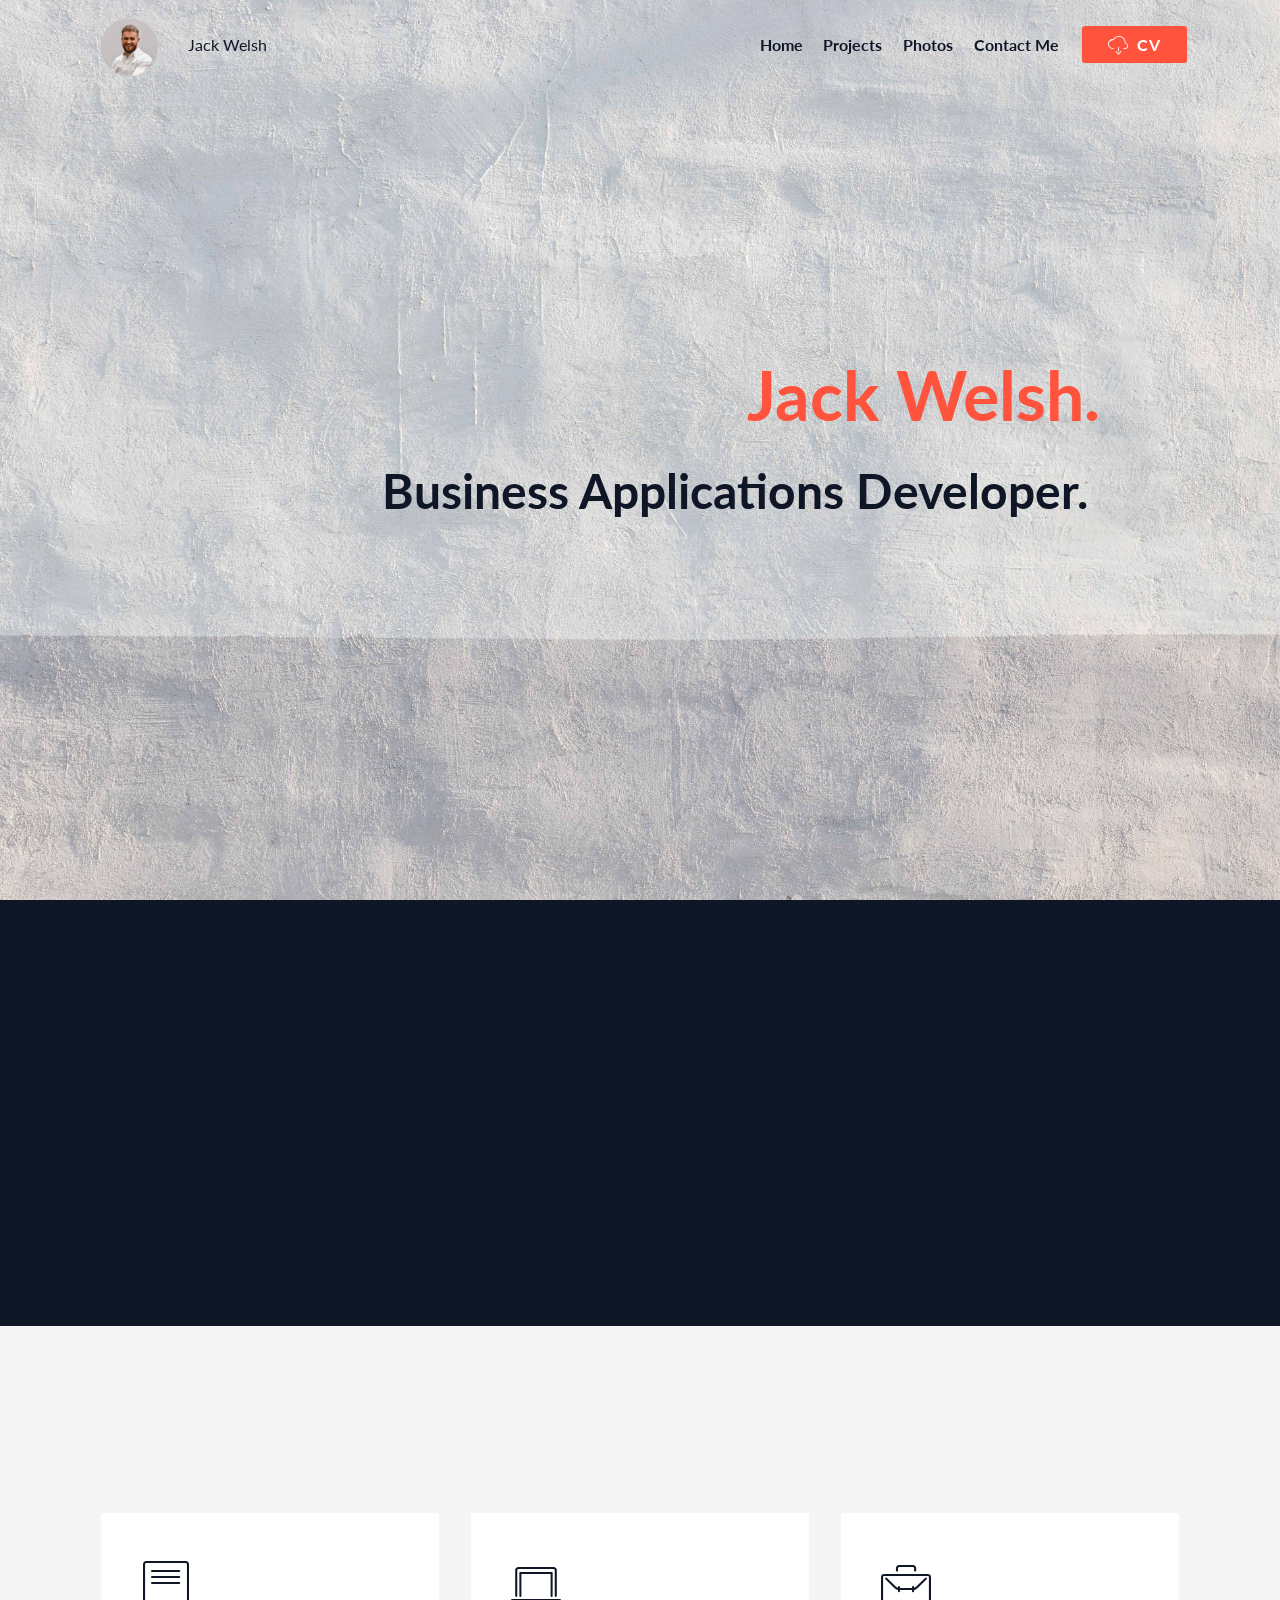
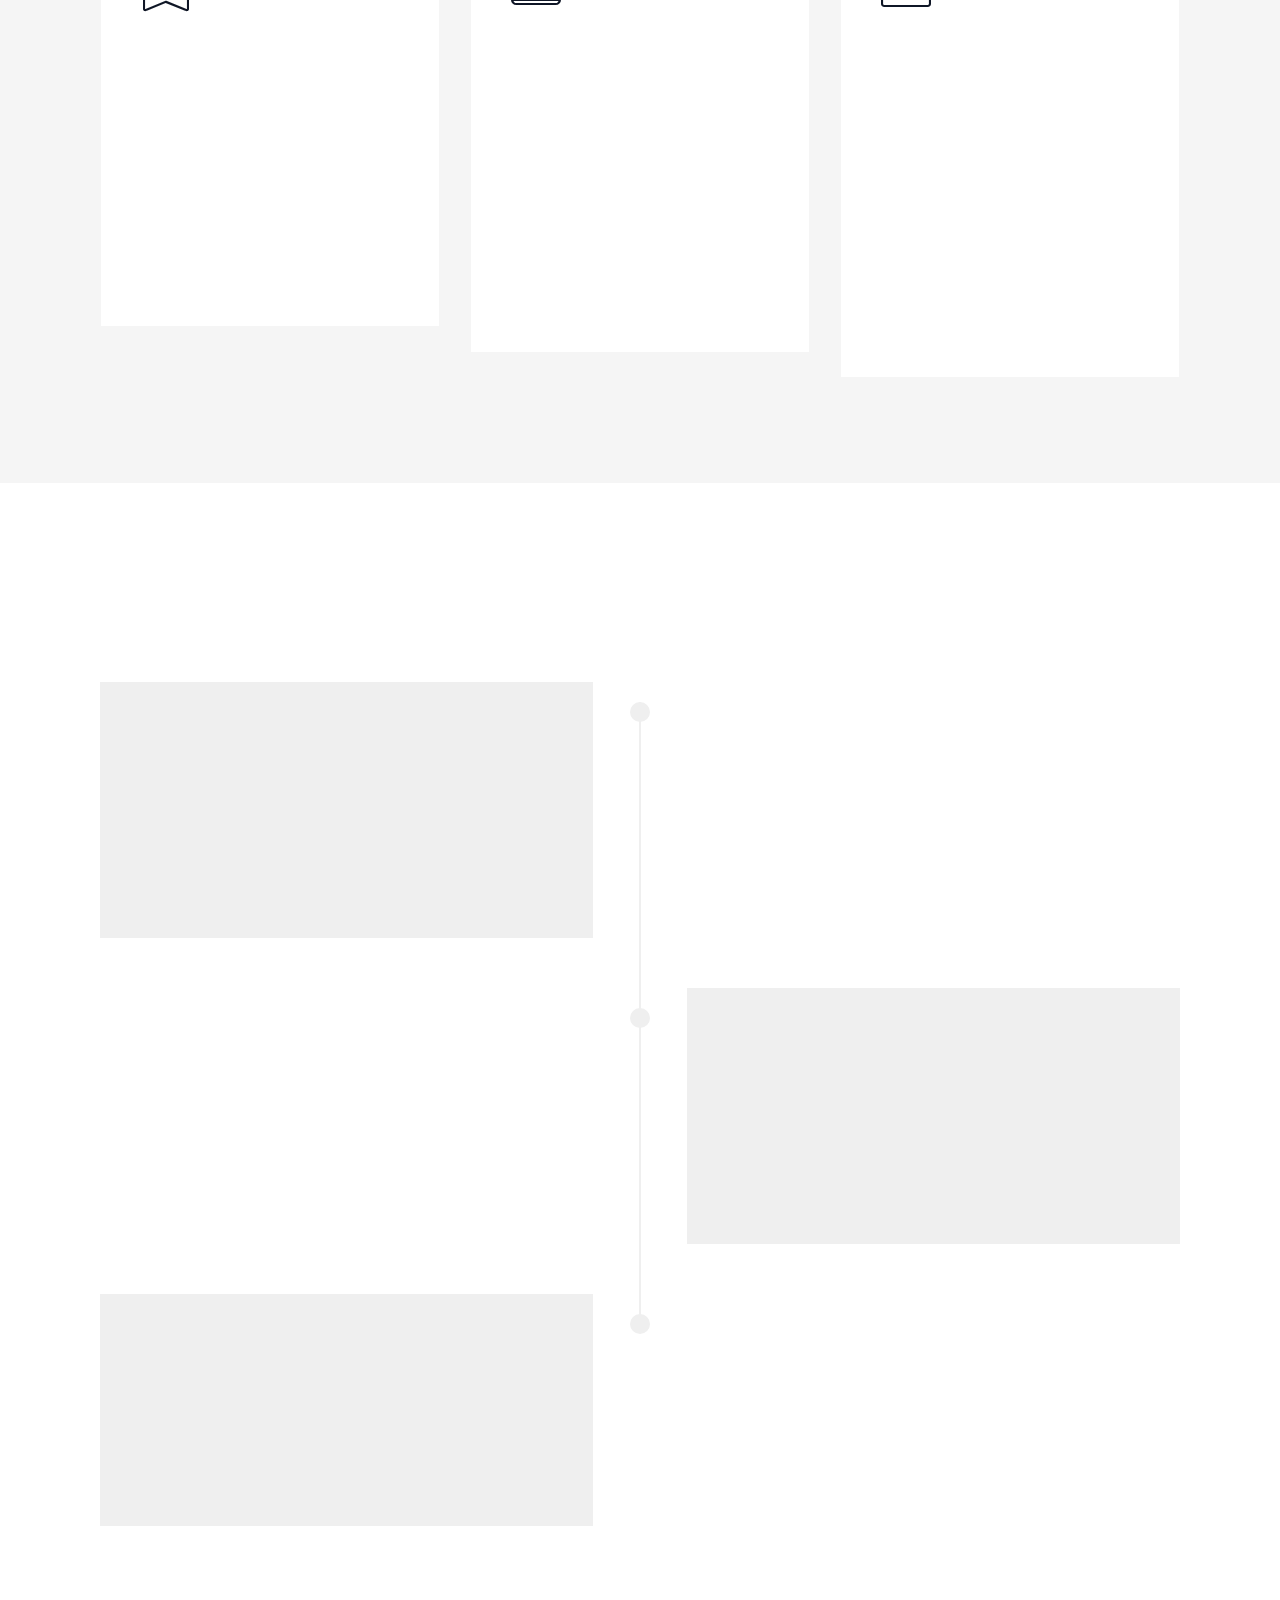
<file: index.html>
<!DOCTYPE html>
<html  >
<head>
  <!-- Site made with Mobirise Website Builder v4.10.10, https://mobirise.com -->
  <meta charset="UTF-8">
  <meta http-equiv="X-UA-Compatible" content="IE=edge">
  <meta name="generator" content="Mobirise v4.10.10, mobirise.com">
  <meta name="viewport" content="width=device-width, initial-scale=1, minimum-scale=1">
  <link rel="shortcut icon" href="assets/images/untitled-1-122x94.png" type="image/x-icon">
  <meta name="description" content="Business Applications Developer based in the south west of the U.K. Take a look around my website for information on my nature of work and projects i've been involved in!">
  
  <title>Home</title>
  <link rel="preload" as="style" href="assets/web/assets/mobirise-icons/mobirise-icons.css">
<link rel="stylesheet" href="assets/web/assets/mobirise-icons/mobirise-icons.css">
  <link rel="preload" as="style" href="assets/bootstrap/css/bootstrap.min.css">
<link rel="stylesheet" href="assets/bootstrap/css/bootstrap.min.css">
  <link rel="preload" as="style" href="assets/bootstrap/css/bootstrap-grid.min.css">
<link rel="stylesheet" href="assets/bootstrap/css/bootstrap-grid.min.css">
  <link rel="preload" as="style" href="assets/bootstrap/css/bootstrap-reboot.min.css">
<link rel="stylesheet" href="assets/bootstrap/css/bootstrap-reboot.min.css">
  <link rel="stylesheet" href="assets/dropdown/css/style.css">
  <link rel="stylesheet" href="assets/socicon/css/styles.css">
  <link rel="stylesheet" href="assets/animatecss/animate.min.css">
  <link rel="stylesheet" href="assets/tether/tether.min.css">
  <link rel="stylesheet" href="assets/style.css">
  <link rel="stylesheet" href="assets/slick.css">
  <link rel="stylesheet" href="assets/theme/css/style.css">
  <link rel="preload" as="style" href="assets/mobirise/css/mbr-additional.css"><link rel="stylesheet" href="assets/mobirise/css/mbr-additional.css" type="text/css">
  
  
  
</head>
<body>

<!-- Google Analytics -->
<!-- Global site tag (gtag.js) - Google Analytics -->
<script async src="https://www.googletagmanager.com/gtag/js?id=UA-148017082-1"></script>
<script>
  window.dataLayer = window.dataLayer || [];
  function gtag(){dataLayer.push(arguments);}
  gtag('js', new Date());

  gtag('config', 'UA-148017082-1');
</script>
<!-- /Google Analytics -->


  <section class="menu cid-rjzdO0ZBTj" once="menu" id="menu2-j">

    

    <nav class="navbar navbar-expand beta-menu navbar-dropdown align-items-center navbar-fixed-top navbar-toggleable-sm bg-color transparent">
        <button class="navbar-toggler navbar-toggler-right" type="button" data-toggle="collapse" data-target="#navbarSupportedContent" aria-controls="navbarSupportedContent" aria-expanded="false" aria-label="Toggle navigation">
            <div class="hamburger">
                <span></span>
                <span></span>
                <span></span>
                <span></span>
            </div>
        </button>
        <div class="menu-logo">
            <div class="navbar-brand">
                <span class="navbar-logo">
                    <a href="index.html">
                        <img src="assets/images/untitled-1-122x94.png" alt="Mobirise" title="" style="height: 4.6rem;">
                    </a>
                </span>
                <span class="navbar-caption-wrap"><a class="navbar-caption text-primary display-4" href="index.html"><span style="font-weight: normal;">
                        Jack Welsh</span></a></span>
            </div>
        </div>
        <div class="collapse navbar-collapse" id="navbarSupportedContent">
            <ul class="navbar-nav nav-dropdown" data-app-modern-menu="true"><li class="nav-item">
                    <a class="nav-link link text-primary display-4" href="index.html#header1-0"><strong>
                        Home</strong></a>
                </li><li class="nav-item"><a class="nav-link link text-primary display-4" href="home.html#timeline1-18"><strong>
                        Projects</strong></a></li><li class="nav-item"><a class="nav-link link text-primary display-4" href="home.html#instagram-feed-block-12"><strong>Photos</strong><strong></strong></a></li>
                <li class="nav-item">
                    <a class="nav-link link text-primary display-4" href="contact.html#form1-x"><strong>
                        Contact Me</strong></a>
                </li></ul>
            <div class="navbar-buttons mbr-section-btn"><a class="btn btn-sm btn-secondary display-4" href="assets/files/Jack Welsh - CV.pdf"><span class="mbri-download mbr-iconfont mbr-iconfont-btn" style="font-size: 20px; color: rgb(245, 245, 245);"></span><strong>
                    CV</strong></a></div>
        </div>
    </nav>
</section>

<section class="engine"><a href="https://mobirise.info/r">free bootstrap template</a></section><section class="header1 cid-rjyOM8494d mbr-fullscreen mbr-parallax-background" id="header1-0">

    

    <div class="mbr-overlay" style="opacity: 0; background-color: rgb(35, 35, 35);">
    </div>

    <div class="container">
        <div class="row justify-content-md-center">
            <div class="mbr-white col-md-10">
                <h1 class="mbr-section-title align-center mbr-bold pb-3 mbr-fonts-style display-1">Jack Welsh.</h1>
                <h3 class="mbr-section-subtitle align-center mbr-light pb-3 mbr-fonts-style display-2"><strong>Business Applications Developer.&nbsp;</strong></h3>
                
                
            </div>
        </div>
    </div>

</section>

<section class="mbr-section info1 cid-rC8PLfFVVk" id="info1-17">

    

    
    <div class="container">
        <div class="row justify-content-center content-row">
            <div class="media-container-column title col-12 col-lg-7 col-md-6">
                <h3 class="mbr-section-subtitle align-left mbr-light pb-3 mbr-fonts-style display-5"><strong>Hi</strong>, I'm Jack and I'm a Business Applications Developer.<br><br>I work closely with businesses across the UK to develop custom SaaS software (<strong>Zoho</strong>). This varies from tailoring CRM's to monitor and track progress of potential/existing customers, to customising marketing software (<strong>Zoho MarketingHub</strong>) to help generate leads and retain existing customers.</h3>
                <h2 class="align-left mbr-bold mbr-fonts-style display-5"><span style="font-weight: normal;">I do all of this at</span> <a href="http://a2zcloud.com" target="_blank" style="font-weight: bold;" class="text-secondary">A2Z Cloud</a><span style="font-weight: normal;">!</span></h2>
            </div>
            <div class="media-container-column col-12 col-lg-3 col-md-4">
                <div class="mbr-section-btn align-right py-4"><a class="btn btn-secondary display-4" href="assets/files/Jack Welsh - CV.pdf" target="_blank">Take my CV!</a></div>
            </div>
        </div>
    </div>
</section>

<section class="header1 cid-rCapFdG2cz" id="header16-x">

    

    

    <div class="container">
        <div class="row justify-content-md-center">
            <div class="col-md-10 align-center">
                <h1 class="mbr-section-title mbr-bold pb-3 mbr-fonts-style display-2"><em>About Me.</em></h1>
                
                
                
            </div>
        </div>
    </div>

</section>

<section class="features6 cid-rC8PwVPd2A" id="features6-16">
    
    

    
    <div class="container">
        <div class="media-container-row">

            <div class="card p-3 col-12 col-md-6 col-lg-4">
                <div class="card-img pb-3">
                    <span class="mbr-iconfont mbri-bookmark" style="font-size: 50px; color: rgb(15, 22, 38); fill: rgb(15, 22, 38);"></span>
                </div>
                <div class="card-box">
                    <h4 class="card-title py-3 mbr-fonts-style display-5"><strong>Education</strong></h4>
                    <p class="mbr-text mbr-fonts-style display-4"><strong>| BSc Applied Computing -</strong>&nbsp;<em><strong>First Class</strong></em><br>Northumbria University<br><br><strong>| FdSc Networking &amp; Security Technologies -&nbsp;</strong><strong><em>Distinction</em></strong><br>Newcastle College<br></p>
                </div>
            </div>

            <div class="card p-3 col-12 col-md-6 col-lg-4">
                <div class="card-img pb-3">
                    <span class="mbr-iconfont mbri-laptop" style="font-size: 50px; color: rgb(15, 22, 38); fill: rgb(15, 22, 38);"></span>
                </div>
                <div class="card-box">
                    <h4 class="card-title py-3 mbr-fonts-style display-5"><strong>
                        Skills</strong></h4>
                    <p class="mbr-text mbr-fonts-style display-4"><strong>
                       Programming Skills</strong><br>Java, PHP, SQL, JavaScript, Deluge (Zoho), Git, Vue.js.<br><br><strong>Developer Skills</strong><br>Software Testing &amp; Demonstrations, Problem Solving, Project Scoping, Client Support.</p>
                </div>
            </div>

            <div class="card p-3 col-12 col-md-6 col-lg-4">
                <div class="card-img pb-3">
                    <span class="mbr-iconfont mbri-briefcase" style="font-size: 50px; color: rgb(15, 22, 38); fill: rgb(15, 22, 38);"></span>
                </div>
                <div class="card-box">
                    <h4 class="card-title py-3 mbr-fonts-style display-5"><strong>
                        Work</strong></h4>
                    <p class="mbr-text mbr-fonts-style display-4"><strong>
                       Business Applications Developer</strong><br>A2Z Cloud<br><br>Working as a <strong>Zoho Premium Partner </strong>to provide SaaS solutions for automating business processes. From writing custom scripts in 'Deluge' within a CRM, to complex SQL queries for business reporting.</p>
                </div>
            </div>

            

        </div>

    </div>

</section>

<section class="timeline1 cid-rC8XRzfpHJ" id="timeline1-18">

    

    

    <div class="container align-center">
        <h2 class="mbr-section-title pb-3 mbr-fonts-style display-2"><strong><em>
            Projects.</em></strong></h2>
        <h3 class="mbr-section-subtitle pb-5 mbr-fonts-style display-5">
            Here are some of the projects i've been involved in!</h3>

        <div class="container timelines-container" mbri-timelines="">
            <!--1-->
            <div class="row timeline-element reverse separline">
                 <div class="timeline-date-panel col-xs-12 col-md-6  align-left">         
                    <div class="time-line-date-content">
                        <p class="mbr-timeline-date mbr-fonts-style display-5"><a href="http://unigroup.work" target="_blank" class="text-secondary">
                            UniGroup.</a></p>
                    </div>
                </div>
           <span class="iconBackground"></span>
            <div class="col-xs-12 col-md-6 align-right">
                <div class="timeline-text-content">
                    <h4 class="mbr-timeline-title pb-3 mbr-fonts-style display-5"><strong>Student Management</strong></h4>
                    <p class="mbr-timeline-text mbr-fonts-style display-7">
                        As part of a final year assignment, I was the project leader of a website development project. The website titled 'Uni Group' aimed to rival OneDrive, Google Docs and Blackboard, to create an interface for students and lecturers to be able to share, edit and critique group work seamlessly. </p>
                 </div>
            </div>
            </div>
            <!--2-->
            <div class="row timeline-element  separline">
                <div class="timeline-date-panel col-xs-12 col-md-6 align-right">
                    <div class="time-line-date-content">
                        <p class="mbr-timeline-date mbr-fonts-style display-5">
                            MoodWaves</p>
                    </div>
                </div>
                <span class="iconBackground"></span>
                <div class="col-xs-12 col-md-6 align-left ">
                    <div class="timeline-text-content">
                        <h4 class="mbr-timeline-title pb-3 mbr-fonts-style display-5"><strong>
                            Music Playlist Application</strong></h4>
                        <p class="mbr-timeline-text mbr-fonts-style display-7">
                            During the final semester of the academic year, alongside the unigroup group project, I created a web-based system that allows users to import, save, retrieve and export information from music playlists containing individual songs. This uses technologies such as MySQL, HTML and PHP.</p>
                    </div>
                </div>
            </div>
            <!--3-->
            <div class="row timeline-element reverse">
                <div class="timeline-date-panel col-xs-12 col-md-6  align-left">
                    <div class="time-line-date-content">
                        <p class="mbr-timeline-date mbr-fonts-style display-5"><a href="http://kaffeehaus.se" target="_blank" class="text-secondary">
                            KaffeeHaus</a></p>
                    </div>
                </div>
                <span class="iconBackground"></span>
                <div class="col-xs-12 col-md-6 align-right">
                    <div class="timeline-text-content">
                        <h4 class="mbr-timeline-title pb-3 mbr-fonts-style display-5"><strong>
                            Coffee Tracker</strong></h4>      
                        <p class="mbr-timeline-text mbr-fonts-style display-7">
                            Just a side project undertaken with my brother, and software developer, <a href="http://dwelsh.uk" target="_blank"><strong>Daniel Welsh</strong></a>. This application was created using vue.js. The applications allows you to log you daily coffee intake, and also includes leaderboards for the competitive coffee drinkers amongst us.</p>
                    </div>
                </div>
            </div>
            <!--4-->
            
            <!--5-->
            
            <!--6-->
            
            <!--7-->
            
            <!--8-->
            
            <!--9-->
            
            <!--10-->
            
            <!--11-->
            
            <!--12-->
            
        </div>
    </div>
</section>

<section class="mbr-instagram-feed" data-rows="2" data-per-row-slider="" data-spacing="11" data-full-width="" data-token="182066801.727bfe1.03a3929eda4a4550921285b1d5878137" data-per-row-grid="4" id="instagram-feed-block-12" data-rv-view="44" style="background-color: rgb(245, 245, 245); padding-top: 40px; padding-bottom: 40px;">
    
    <div class="container container_toggle">
        <div class="row">
            <div class="col">
                <div class="inst">
                    <h1 class="inst__title align-center mbr-fonts-style display-2"><strong><em>Instagram.</em></strong><br></h1>
                    <div class="inst__content"></div>
                    <div class="inst__more mbr-section-btn align-center" buttons="0"><a class="btn btn-md btn-secondary display-4" href="#" data-max-id="2111878728350249020_182066801"><span class="mbri-down mbr-iconfont mbr-iconfont-btn"></span>More</a></div>
                </div>
            </div>
        </div>
    </div>
</section>

<section class="cid-rjz0tGTqHK" id="social-buttons2-7">

    

    

    <div class="container">
        <div class="media-container-row">
            <div class="col-md-8 align-center">
                <h2 class="pb-3 mbr-fonts-style display-4"><br>© Copyright 2019 Jack Welsh - All Rights Reserved<br><br><a href="contact.html#form1-x" class="text-success"><strong>Contact Me</strong></a><strong><br></strong></h2>
                <div class="social-list pl-0 mb-0">
                    <a href="mailto:jack.welsh1508@hotmail.com">
                        <span class="px-2 mbr-iconfont mbr-iconfont-social socicon-mail socicon" style="color: rgb(245, 245, 245); fill: rgb(245, 245, 245);"></span>
                    </a>
                    <a href="https://www.facebook.com/JackWelsh1508" target="_blank">
                        <span class="px-2 mbr-iconfont mbr-iconfont-social socicon-facebook socicon" style="color: rgb(245, 245, 245); fill: rgb(245, 245, 245);"></span>
                    </a>
                    <a href="https://instagram.com/jack.welsh" target="_blank">
                        <span class="px-2 mbr-iconfont mbr-iconfont-social socicon-instagram socicon" style="color: rgb(245, 245, 245); fill: rgb(245, 245, 245);"></span>
                    </a>
                    <a href="https://github.com/JackWelsh15" target="_blank">
                        <span class="px-2 mbr-iconfont mbr-iconfont-social socicon-github socicon" style="color: rgb(245, 245, 245); fill: rgb(245, 245, 245);"></span>
                    </a>
                    <a href="https://www.linkedin.com/in/jack-welsh/" target="_blank">
                        <span class="px-2 mbr-iconfont mbr-iconfont-social socicon-linkedin socicon" style="color: rgb(245, 245, 245); fill: rgb(245, 245, 245);"></span>
                    </a>
                    <a href="https://www.behance.net/Mobirise" target="_blank">
                        
                    </a>
                </div>
            </div>
        </div>
    </div>
</section>


  <script src="assets/web/assets/jquery/jquery.min.js"></script>
  <script src="assets/popper/popper.min.js"></script>
  <script src="assets/bootstrap/js/bootstrap.min.js"></script>
  <script async src="assets/sociallikes/social-likes.js"></script>
  <script async src="assets/smoothscroll/smooth-scroll.js"></script>
  <script async src="assets/dropdown/js/nav-dropdown.js"></script>
  <script async src="assets/dropdown/js/navbar-dropdown.js"></script>
  <script async src="assets/viewportchecker/jquery.viewportchecker.js"></script>
  <script async src="assets/parallax/jarallax.min.js"></script>
  <script async src="assets/tether/tether.min.js"></script>
  <script async src="assets/touchswipe/jquery.touch-swipe.min.js"></script>
  <script async src="assets/index.js"></script>
  <script async src="assets/slick.min.js"></script>
  <script async src="assets/theme/js/script.js"></script>
  
  
 <div id="scrollToTop" class="scrollToTop mbr-arrow-up"><a style="text-align: center;"><i class="mbr-arrow-up-icon mbr-arrow-up-icon-cm cm-icon cm-icon-smallarrow-up"></i></a></div>
    <input name="animation" type="hidden">
  </body>
</html>
</file>
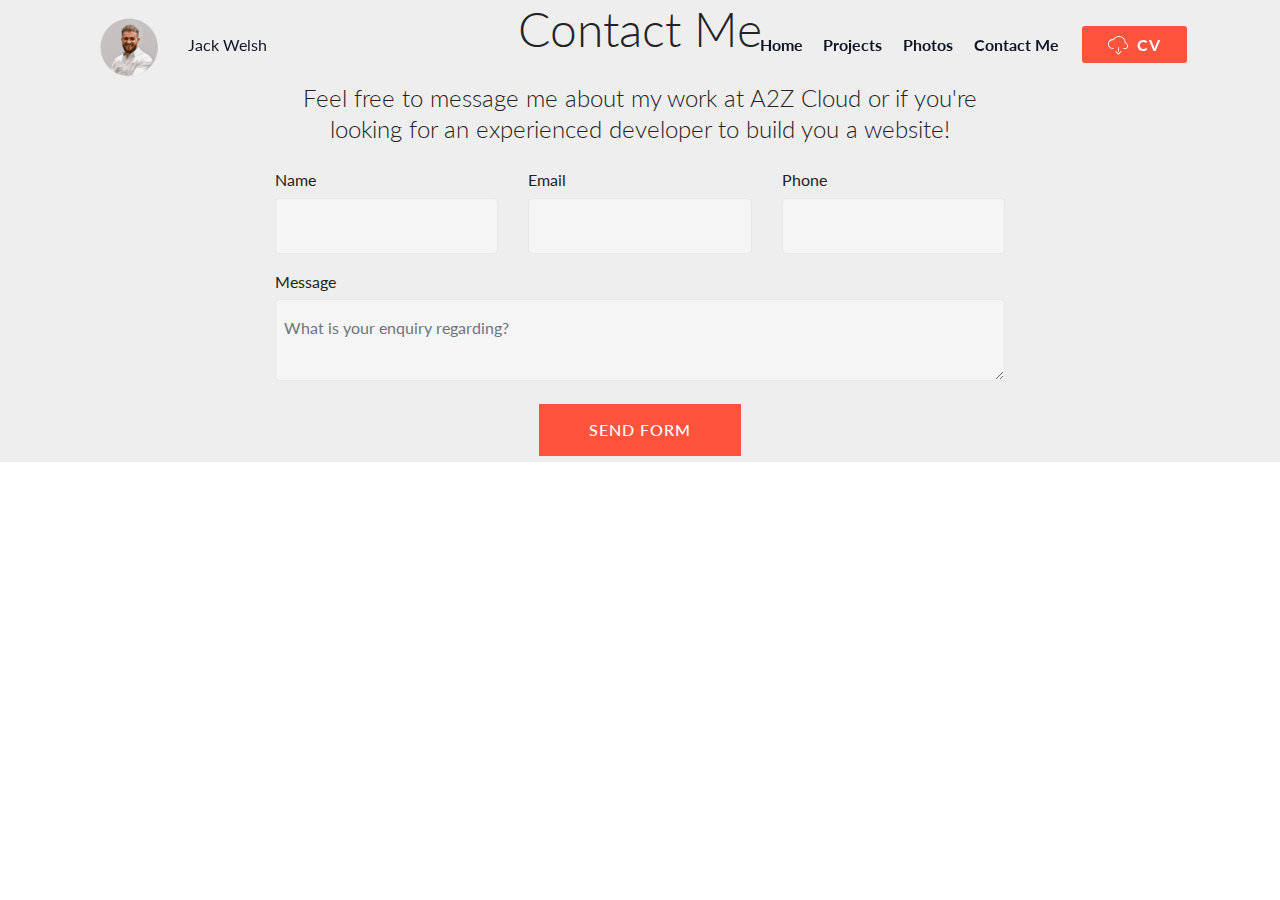
<file: contact.html>
<!DOCTYPE html>
<html  >
<head>
  <!-- Site made with Mobirise Website Builder v4.10.15, https://mobirise.com -->
  <meta charset="UTF-8">
  <meta http-equiv="X-UA-Compatible" content="IE=edge">
  <meta name="generator" content="Mobirise v4.10.15, mobirise.com">
  <meta name="viewport" content="width=device-width, initial-scale=1, minimum-scale=1">
  <link rel="shortcut icon" href="assets/images/untitled-1-122x94.png" type="image/x-icon">
  <meta name="description" content="Contact me regarding any questions you may have, or if you're looking for an experienced developer to build you your own website!">
  
  <title>Contact Me</title>
  <link rel="stylesheet" href="assets/web/assets/mobirise-icons/mobirise-icons.css">
  <link rel="stylesheet" href="assets/bootstrap/css/bootstrap.min.css">
  <link rel="stylesheet" href="assets/bootstrap/css/bootstrap-grid.min.css">
  <link rel="stylesheet" href="assets/bootstrap/css/bootstrap-reboot.min.css">
  <link rel="stylesheet" href="assets/dropdown/css/style.css">
  <link rel="stylesheet" href="assets/tether/tether.min.css">
  <link rel="stylesheet" href="assets/animatecss/animate.min.css">
  <link rel="stylesheet" href="assets/theme/css/style.css">
  <link rel="preload" as="style" href="assets/mobirise/css/mbr-additional.css"><link rel="stylesheet" href="assets/mobirise/css/mbr-additional.css" type="text/css">
  
  
  
</head>
<body>

<!-- Google Analytics -->
<!-- Global site tag (gtag.js) - Google Analytics -->
<script async src="https://www.googletagmanager.com/gtag/js?id=UA-148017082-1"></script>
<script>
  window.dataLayer = window.dataLayer || [];
  function gtag(){dataLayer.push(arguments);}
  gtag('js', new Date());

  gtag('config', 'UA-148017082-1');
</script>
<!-- /Google Analytics -->


  <section class="menu cid-rjzdO0ZBTj" once="menu" id="menu2-w">

    

    <nav class="navbar navbar-expand beta-menu navbar-dropdown align-items-center navbar-fixed-top navbar-toggleable-sm bg-color transparent">
        <button class="navbar-toggler navbar-toggler-right" type="button" data-toggle="collapse" data-target="#navbarSupportedContent" aria-controls="navbarSupportedContent" aria-expanded="false" aria-label="Toggle navigation">
            <div class="hamburger">
                <span></span>
                <span></span>
                <span></span>
                <span></span>
            </div>
        </button>
        <div class="menu-logo">
            <div class="navbar-brand">
                <span class="navbar-logo">
                    <a href="index.html">
                        <img src="assets/images/untitled-1-122x94.png" alt="Mobirise" title="" style="height: 4.6rem;">
                    </a>
                </span>
                <span class="navbar-caption-wrap"><a class="navbar-caption text-primary display-4" href="index.html"><span style="font-weight: normal;">
                        Jack Welsh</span></a></span>
            </div>
        </div>
        <div class="collapse navbar-collapse" id="navbarSupportedContent">
            <ul class="navbar-nav nav-dropdown" data-app-modern-menu="true"><li class="nav-item">
                    <a class="nav-link link text-primary display-4" href="index.html#header1-0"><strong>
                        Home</strong></a>
                </li><li class="nav-item"><a class="nav-link link text-primary display-4" href="home.html#timeline1-18"><strong>
                        Projects</strong></a></li><li class="nav-item"><a class="nav-link link text-primary display-4" href="home.html#instagram-feed-block-12"><strong>Photos</strong><strong></strong></a></li>
                <li class="nav-item">
                    <a class="nav-link link text-primary display-4" href="contact.html#form1-x"><strong>
                        Contact Me</strong></a>
                </li></ul>
            <div class="navbar-buttons mbr-section-btn"><a class="btn btn-sm btn-secondary display-4" href="assets/files/Jack Welsh - CV.pdf"><span class="mbri-download mbr-iconfont mbr-iconfont-btn" style="font-size: 20px; color: rgb(245, 245, 245);"></span><strong>
                    CV</strong></a></div>
        </div>
    </nav>
</section>

<section class="engine"><a href="https://mobirise.info">Mobirise</a></section><section class="mbr-section form1 cid-rDQel8lql0" id="form1-y">

    

    
    <div class="container">
        <div class="row justify-content-center">
            <div class="title col-12 col-lg-8">
                <h2 class="mbr-section-title align-center pb-3 mbr-fonts-style display-2">
                    Contact Me</h2>
                <h3 class="mbr-section-subtitle align-center mbr-light pb-3 mbr-fonts-style display-5">Feel free to message me about my work at A2Z Cloud or if you're looking for an experienced developer to build you a website!</h3>
            </div>
        </div>
    </div>
    <div class="container">
        <div class="row justify-content-center">
            <div class="media-container-column col-lg-8" data-form-type="formoid">
                <!---Formbuilder Form--->
                <form action="https://mobirise.com/" method="POST" class="mbr-form form-with-styler" data-form-title="Mobirise Form"><input type="hidden" name="email" data-form-email="true" value="PZYlDkL2f/hidUImIkrB3fOT2JroFTPf3jIciv6ANZ3XBkhKyNYSvOlKiUmNQxPsoPB+4JPswViOxXgcX4y+DjaM597YQ/M9T1+Ytqu3IRsYjiOAjiiJUjeVw9KgBzJl">
                    <div class="row">
                        <div hidden="hidden" data-form-alert="" class="alert alert-success col-12">Thanks for filling out the form!</div>
                        <div hidden="hidden" data-form-alert-danger="" class="alert alert-danger col-12">
                        </div>
                    </div>
                    <div class="dragArea row">
                        <div class="col-md-4  form-group" data-for="name">
                            <label for="name-form1-y" class="form-control-label mbr-fonts-style display-7">Name</label>
                            <input type="text" name="name" data-form-field="Name" required="required" class="form-control display-7" id="name-form1-y">
                        </div>
                        <div class="col-md-4  form-group" data-for="email">
                            <label for="email-form1-y" class="form-control-label mbr-fonts-style display-7">Email</label>
                            <input type="email" name="email" data-form-field="Email" required="required" class="form-control display-7" id="email-form1-y">
                        </div>
                        <div data-for="phone" class="col-md-4  form-group">
                            <label for="phone-form1-y" class="form-control-label mbr-fonts-style display-7">Phone</label>
                            <input type="tel" name="phone" data-form-field="Phone" class="form-control display-7" id="phone-form1-y">
                        </div>
                        <div data-for="message" class="col-md-12 form-group">
                            <label for="message-form1-y" class="form-control-label mbr-fonts-style display-7">Message</label>
                            <textarea name="message" data-form-field="Message" class="form-control display-7" placeholder="What is your enquiry regarding?" id="message-form1-y"></textarea>
                        </div>
                        <div class="col-md-12 input-group-btn align-center"><button type="submit" class="btn btn-form btn-secondary display-4">SEND FORM</button></div>
                    </div>
                </form><!---Formbuilder Form--->
            </div>
        </div>
    </div>
</section>


  <script src="assets/web/assets/jquery/jquery.min.js"></script>
  <script src="assets/popper/popper.min.js"></script>
  <script src="assets/bootstrap/js/bootstrap.min.js"></script>
  <script src="assets/dropdown/js/nav-dropdown.js"></script>
  <script src="assets/dropdown/js/navbar-dropdown.js"></script>
  <script src="assets/smoothscroll/smooth-scroll.js"></script>
  <script src="assets/tether/tether.min.js"></script>
  <script src="assets/touchswipe/jquery.touch-swipe.min.js"></script>
  <script src="assets/viewportchecker/jquery.viewportchecker.js"></script>
  <script src="assets/theme/js/script.js"></script>
  <script src="assets/formoid/formoid.min.js"></script>
  
  
 <div id="scrollToTop" class="scrollToTop mbr-arrow-up"><a style="text-align: center;"><i class="mbr-arrow-up-icon mbr-arrow-up-icon-cm cm-icon cm-icon-smallarrow-up"></i></a></div>
    <input name="animation" type="hidden">
  </body>
</html>
</file>
<file: assets/web/assets/mobirise-icons/mobirise-icons.css>
@font-face {
  font-family: 'MobiriseIcons';
  src:  url('mobirise-icons.eot?spat4u');
  src:  url('mobirise-icons.eot?spat4u#iefix') format('embedded-opentype'),
    url('mobirise-icons.ttf?spat4u') format('truetype'),
    url('mobirise-icons.woff?spat4u') format('woff'),
    url('mobirise-icons.svg?spat4u#MobiriseIcons') format('svg');
  font-weight: normal;
  font-style: normal;
  font-display: swap;
}

[class^="mbri-"], [class*=" mbri-"] {
  /* use !important to prevent issues with browser extensions that change fonts */
  font-family: MobiriseIcons !important;
  speak: none;
  font-style: normal;
  font-weight: normal;
  font-variant: normal;
  text-transform: none;
  line-height: 1;

  /* Better Font Rendering =========== */
  -webkit-font-smoothing: antialiased;
  -moz-osx-font-smoothing: grayscale;
}

.mbri-add-submenu:before {
  content: "\e900";
}
.mbri-alert:before {
  content: "\e901";
}
.mbri-align-center:before {
  content: "\e902";
}
.mbri-align-justify:before {
  content: "\e903";
}
.mbri-align-left:before {
  content: "\e904";
}
.mbri-align-right:before {
  content: "\e905";
}
.mbri-android:before {
  content: "\e906";
}
.mbri-apple:before {
  content: "\e907";
}
.mbri-arrow-down:before {
  content: "\e908";
}
.mbri-arrow-next:before {
  content: "\e909";
}
.mbri-arrow-prev:before {
  content: "\e90a";
}
.mbri-arrow-up:before {
  content: "\e90b";
}
.mbri-bold:before {
  content: "\e90c";
}
.mbri-bookmark:before {
  content: "\e90d";
}
.mbri-bootstrap:before {
  content: "\e90e";
}
.mbri-briefcase:before {
  content: "\e90f";
}
.mbri-browse:before {
  content: "\e910";
}
.mbri-bulleted-list:before {
  content: "\e911";
}
.mbri-calendar:before {
  content: "\e912";
}
.mbri-camera:before {
  content: "\e913";
}
.mbri-cart-add:before {
  content: "\e914";
}
.mbri-cart-full:before {
  content: "\e915";
}
.mbri-cash:before {
  content: "\e916";
}
.mbri-change-style:before {
  content: "\e917";
}
.mbri-chat:before {
  content: "\e918";
}
.mbri-clock:before {
  content: "\e919";
}
.mbri-close:before {
  content: "\e91a";
}
.mbri-cloud:before {
  content: "\e91b";
}
.mbri-code:before {
  content: "\e91c";
}
.mbri-contact-form:before {
  content: "\e91d";
}
.mbri-credit-card:before {
  content: "\e91e";
}
.mbri-cursor-click:before {
  content: "\e91f";
}
.mbri-cust-feedback:before {
  content: "\e920";
}
.mbri-database:before {
  content: "\e921";
}
.mbri-delivery:before {
  content: "\e922";
}
.mbri-desktop:before {
  content: "\e923";
}
.mbri-devices:before {
  content: "\e924";
}
.mbri-down:before {
  content: "\e925";
}
.mbri-download:before {
  content: "\e989";
}
.mbri-drag-n-drop:before {
  content: "\e927";
}
.mbri-drag-n-drop2:before {
  content: "\e928";
}
.mbri-edit:before {
  content: "\e929";
}
.mbri-edit2:before {
  content: "\e92a";
}
.mbri-error:before {
  content: "\e92b";
}
.mbri-extension:before {
  content: "\e92c";
}
.mbri-features:before {
  content: "\e92d";
}
.mbri-file:before {
  content: "\e92e";
}
.mbri-flag:before {
  content: "\e92f";
}
.mbri-folder:before {
  content: "\e930";
}
.mbri-gift:before {
  content: "\e931";
}
.mbri-github:before {
  content: "\e932";
}
.mbri-globe:before {
  content: "\e933";
}
.mbri-globe-2:before {
  content: "\e934";
}
.mbri-growing-chart:before {
  content: "\e935";
}
.mbri-hearth:before {
  content: "\e936";
}
.mbri-help:before {
  content: "\e937";
}
.mbri-home:before {
  content: "\e938";
}
.mbri-hot-cup:before {
  content: "\e939";
}
.mbri-idea:before {
  content: "\e93a";
}
.mbri-image-gallery:before {
  content: "\e93b";
}
.mbri-image-slider:before {
  content: "\e93c";
}
.mbri-info:before {
  content: "\e93d";
}
.mbri-italic:before {
  content: "\e93e";
}
.mbri-key:before {
  content: "\e93f";
}
.mbri-laptop:before {
  content: "\e940";
}
.mbri-layers:before {
  content: "\e941";
}
.mbri-left-right:before {
  content: "\e942";
}
.mbri-left:before {
  content: "\e943";
}
.mbri-letter:before {
  content: "\e944";
}
.mbri-like:before {
  content: "\e945";
}
.mbri-link:before {
  content: "\e946";
}
.mbri-lock:before {
  content: "\e947";
}
.mbri-login:before {
  content: "\e948";
}
.mbri-logout:before {
  content: "\e949";
}
.mbri-magic-stick:before {
  content: "\e94a";
}
.mbri-map-pin:before {
  content: "\e94b";
}
.mbri-menu:before {
  content: "\e94c";
}
.mbri-mobile:before {
  content: "\e94d";
}
.mbri-mobile2:before {
  content: "\e94e";
}
.mbri-mobirise:before {
  content: "\e94f";
}
.mbri-more-horizontal:before {
  content: "\e950";
}
.mbri-more-vertical:before {
  content: "\e951";
}
.mbri-music:before {
  content: "\e952";
}
.mbri-new-file:before {
  content: "\e953";
}
.mbri-numbered-list:before {
  content: "\e954";
}
.mbri-opened-folder:before {
  content: "\e955";
}
.mbri-pages:before {
  content: "\e956";
}
.mbri-paper-plane:before {
  content: "\e957";
}
.mbri-paperclip:before {
  content: "\e958";
}
.mbri-photo:before {
  content: "\e959";
}
.mbri-photos:before {
  content: "\e95a";
}
.mbri-pin:before {
  content: "\e95b";
}
.mbri-play:before {
  content: "\e95c";
}
.mbri-plus:before {
  content: "\e95d";
}
.mbri-preview:before {
  content: "\e95e";
}
.mbri-print:before {
  content: "\e95f";
}
.mbri-protect:before {
  content: "\e960";
}
.mbri-question:before {
  content: "\e961";
}
.mbri-quote-left:before {
  content: "\e962";
}
.mbri-quote-right:before {
  content: "\e963";
}
.mbri-refresh:before {
  content: "\e964";
}
.mbri-responsive:before {
  content: "\e965";
}
.mbri-right:before {
  content: "\e966";
}
.mbri-rocket:before {
  content: "\e967";
}
.mbri-sad-face:before {
  content: "\e968";
}
.mbri-sale:before {
  content: "\e969";
}
.mbri-save:before {
  content: "\e96a";
}
.mbri-search:before {
  content: "\e96b";
}
.mbri-setting:before {
  content: "\e96c";
}
.mbri-setting2:before {
  content: "\e96d";
}
.mbri-setting3:before {
  content: "\e96e";
}
.mbri-share:before {
  content: "\e96f";
}
.mbri-shopping-bag:before {
  content: "\e970";
}
.mbri-shopping-basket:before {
  content: "\e971";
}
.mbri-shopping-cart:before {
  content: "\e972";
}
.mbri-sites:before {
  content: "\e973";
}
.mbri-smile-face:before {
  content: "\e974";
}
.mbri-speed:before {
  content: "\e975";
}
.mbri-star:before {
  content: "\e976";
}
.mbri-success:before {
  content: "\e977";
}
.mbri-sun:before {
  content: "\e978";
}
.mbri-sun2:before {
  content: "\e979";
}
.mbri-tablet:before {
  content: "\e97a";
}
.mbri-tablet-vertical:before {
  content: "\e97b";
}
.mbri-target:before {
  content: "\e97c";
}
.mbri-timer:before {
  content: "\e97d";
}
.mbri-to-ftp:before {
  content: "\e97e";
}
.mbri-to-local-drive:before {
  content: "\e97f";
}
.mbri-touch-swipe:before {
  content: "\e980";
}
.mbri-touch:before {
  content: "\e981";
}
.mbri-trash:before {
  content: "\e982";
}
.mbri-underline:before {
  content: "\e983";
}
.mbri-unlink:before {
  content: "\e984";
}
.mbri-unlock:before {
  content: "\e985";
}
.mbri-up-down:before {
  content: "\e986";
}
.mbri-up:before {
  content: "\e987";
}
.mbri-update:before {
  content: "\e988";
}
.mbri-upload:before {
 content: "\e926"; 
}
.mbri-user:before {
  content: "\e98a";
}
.mbri-user2:before {
  content: "\e98b";
}
.mbri-users:before {
  content: "\e98c";
}
.mbri-video:before {
  content: "\e98d";
}
.mbri-video-play:before {
  content: "\e98e";
}
.mbri-watch:before {
  content: "\e98f";
}
.mbri-website-theme:before {
  content: "\e990";
}
.mbri-wifi:before {
  content: "\e991";
}
.mbri-windows:before {
  content: "\e992";
}
.mbri-zoom-out:before {
  content: "\e993";
}
.mbri-redo:before {
  content: "\e994";
}
.mbri-undo:before {
  content: "\e995";
}
</file>
<file: assets/dropdown/css/style.css>
.navbar-dropdown {
  left: 0;
  padding: 0;
  position: absolute;
  right: 0;
  top: 0;
  transition: all 0.45s ease;
  z-index: 1030;
  background: #282828; }
  .navbar-dropdown .navbar-logo {
    margin-right: 0.8rem;
    transition: margin 0.3s ease-in-out;
    vertical-align: middle; }
    .navbar-dropdown .navbar-logo img {
      height: 3.125rem;
      transition: all 0.3s ease-in-out; }
    .navbar-dropdown .navbar-logo.mbr-iconfont {
      font-size: 3.125rem;
      line-height: 3.125rem; }
  .navbar-dropdown .navbar-caption {
    font-weight: 700;
    white-space: normal;
    vertical-align: -4px;
    line-height: 3.125rem !important; }
    .navbar-dropdown .navbar-caption, .navbar-dropdown .navbar-caption:hover {
      color: inherit;
      text-decoration: none; }
  .navbar-dropdown .mbr-iconfont + .navbar-caption {
    vertical-align: -1px; }
  .navbar-dropdown.navbar-fixed-top {
    position: fixed; }
  .navbar-dropdown .navbar-brand span {
    vertical-align: -4px; }
  .navbar-dropdown.bg-color.transparent {
    background: none; }
  .navbar-dropdown.navbar-short .navbar-brand {
    padding: 0.625rem 0; }
    .navbar-dropdown.navbar-short .navbar-brand span {
      vertical-align: -1px; }
  .navbar-dropdown.navbar-short .navbar-caption {
    line-height: 2.375rem !important;
    vertical-align: -2px; }
  .navbar-dropdown.navbar-short .navbar-logo {
    margin-right: 0.5rem; }
    .navbar-dropdown.navbar-short .navbar-logo img {
      height: 2.375rem; }
    .navbar-dropdown.navbar-short .navbar-logo.mbr-iconfont {
      font-size: 2.375rem;
      line-height: 2.375rem; }
  .navbar-dropdown.navbar-short .mbr-table-cell {
    height: 3.625rem; }
  .navbar-dropdown .navbar-close {
    left: 0.6875rem;
    position: fixed;
    top: 0.75rem;
    z-index: 1000; }
  .navbar-dropdown .hamburger-icon {
    content: "";
    display: inline-block;
    vertical-align: middle;
    width: 16px;
    -webkit-box-shadow: 0 -6px 0 1px #282828,0 0 0 1px #282828,0 6px 0 1px #282828;
    -moz-box-shadow: 0 -6px 0 1px #282828,0 0 0 1px #282828,0 6px 0 1px #282828;
    box-shadow: 0 -6px 0 1px #282828,0 0 0 1px #282828,0 6px 0 1px #282828; }

.dropdown-menu .dropdown-toggle[data-toggle="dropdown-submenu"]::after {
  border-bottom: 0.35em solid transparent;
  border-left: 0.35em solid;
  border-right: 0;
  border-top: 0.35em solid transparent;
  margin-left: 0.3rem; }

.dropdown-menu .dropdown-item:focus {
  outline: 0; }

.nav-dropdown {
  font-size: 0.75rem;
  font-weight: 500;
  height: auto !important; }
  .nav-dropdown .nav-btn {
    padding-left: 1rem; }
  .nav-dropdown .link {
    margin: .667em 1.667em;
    font-weight: 500;
    padding: 0;
    transition: color .2s ease-in-out; }
    .nav-dropdown .link.dropdown-toggle {
      margin-right: 2.583em; }
      .nav-dropdown .link.dropdown-toggle::after {
        margin-left: .25rem;
        border-top: 0.35em solid;
        border-right: 0.35em solid transparent;
        border-left: 0.35em solid transparent;
        border-bottom: 0; }
      .nav-dropdown .link.dropdown-toggle[aria-expanded="true"] {
        margin: 0;
        padding: 0.667em 3.263em  0.667em 1.667em; }
  .nav-dropdown .link::after,
  .nav-dropdown .dropdown-item::after {
    color: inherit; }
  .nav-dropdown .btn {
    font-size: 0.75rem;
    font-weight: 700;
    letter-spacing: 0;
    margin-bottom: 0;
    padding-left: 1.25rem;
    padding-right: 1.25rem; }
  .nav-dropdown .dropdown-menu {
    border-radius: 0;
    border: 0;
    left: 0;
    margin: 0;
    padding-bottom: 1.25rem;
    padding-top: 1.25rem;
    position: relative; }
  .nav-dropdown .dropdown-submenu {
    margin-left: 0.125rem;
    top: 0; }
  .nav-dropdown .dropdown-item {
    font-weight: 500;
    line-height: 2;
    padding: 0.3846em 4.615em 0.3846em 1.5385em;
    position: relative;
    transition: color .2s ease-in-out, background-color .2s ease-in-out; }
    .nav-dropdown .dropdown-item::after {
      margin-top: -0.3077em;
      position: absolute;
      right: 1.1538em;
      top: 50%; }
    .nav-dropdown .dropdown-item:focus, .nav-dropdown .dropdown-item:hover {
      background: none; }

@media (max-width: 767px) {
  .nav-dropdown.navbar-toggleable-sm {
    bottom: 0;
    display: none;
    left: 0;
    overflow-x: hidden;
    position: fixed;
    top: 0;
    transform: translateX(-100%);
    -ms-transform: translateX(-100%);
    -webkit-transform: translateX(-100%);
    width: 18.75rem;
    z-index: 999; } }
.nav-dropdown.navbar-toggleable-xl {
  bottom: 0;
  display: none;
  left: 0;
  overflow-x: hidden;
  position: fixed;
  top: 0;
  transform: translateX(-100%);
  -ms-transform: translateX(-100%);
  -webkit-transform: translateX(-100%);
  width: 18.75rem;
  z-index: 999; }

.nav-dropdown-sm {
  display: block !important;
  overflow-x: hidden;
  overflow: auto;
  padding-top: 3.875rem; }
  .nav-dropdown-sm::after {
    content: "";
    display: block;
    height: 3rem;
    width: 100%; }
  .nav-dropdown-sm.collapse.in ~ .navbar-close {
    display: block !important; }
  .nav-dropdown-sm.collapsing, .nav-dropdown-sm.collapse.in {
    transform: translateX(0);
    -ms-transform: translateX(0);
    -webkit-transform: translateX(0);
    transition: all 0.25s ease-out;
    -webkit-transition: all 0.25s ease-out;
    background: #282828; }
  .nav-dropdown-sm.collapsing[aria-expanded="false"] {
    transform: translateX(-100%);
    -ms-transform: translateX(-100%);
    -webkit-transform: translateX(-100%); }
  .nav-dropdown-sm .nav-item {
    display: block;
    margin-left: 0 !important;
    padding-left: 0; }
  .nav-dropdown-sm .link,
  .nav-dropdown-sm .dropdown-item {
    border-top: 1px dotted rgba(255, 255, 255, 0.1);
    font-size: 0.8125rem;
    line-height: 1.6;
    margin: 0 !important;
    padding: 0.875rem 2.4rem 0.875rem 1.5625rem !important;
    position: relative;
    white-space: normal; }
    .nav-dropdown-sm .link:focus, .nav-dropdown-sm .link:hover,
    .nav-dropdown-sm .dropdown-item:focus,
    .nav-dropdown-sm .dropdown-item:hover {
      background: rgba(0, 0, 0, 0.2) !important;
      color: #c0a375; }
  .nav-dropdown-sm .nav-btn {
    position: relative;
    padding: 1.5625rem 1.5625rem 0 1.5625rem; }
    .nav-dropdown-sm .nav-btn::before {
      border-top: 1px dotted rgba(255, 255, 255, 0.1);
      content: "";
      left: 0;
      position: absolute;
      top: 0;
      width: 100%; }
    .nav-dropdown-sm .nav-btn + .nav-btn {
      padding-top: 0.625rem; }
      .nav-dropdown-sm .nav-btn + .nav-btn::before {
        display: none; }
  .nav-dropdown-sm .btn {
    padding: 0.625rem 0; }
  .nav-dropdown-sm .dropdown-toggle[data-toggle="dropdown-submenu"]::after {
    margin-left: .25rem;
    border-top: 0.35em solid;
    border-right: 0.35em solid transparent;
    border-left: 0.35em solid transparent;
    border-bottom: 0; }
  .nav-dropdown-sm .dropdown-toggle[data-toggle="dropdown-submenu"][aria-expanded="true"]::after {
    border-top: 0;
    border-right: 0.35em solid transparent;
    border-left: 0.35em solid transparent;
    border-bottom: 0.35em solid; }
  .nav-dropdown-sm .dropdown-menu {
    margin: 0;
    padding: 0;
    position: relative;
    top: 0;
    left: 0;
    width: 100%;
    border: 0;
    float: none;
    border-radius: 0;
    background: none; }
  .nav-dropdown-sm .dropdown-submenu {
    left: 100%;
    margin-left: 0.125rem;
    margin-top: -1.25rem;
    top: 0; }

.navbar-toggleable-sm .nav-dropdown .dropdown-menu {
  position: absolute; }

.navbar-toggleable-sm .nav-dropdown .dropdown-submenu {
  left: 100%;
  margin-left: 0.125rem;
  margin-top: -1.25rem;
  top: 0; }

.navbar-toggleable-sm.opened .nav-dropdown .dropdown-menu {
  position: relative; }

.navbar-toggleable-sm.opened .nav-dropdown .dropdown-submenu {
  left: 0;
  margin-left: 00rem;
  margin-top: 0rem;
  top: 0; }

.is-builder .nav-dropdown.collapsing {
  transition: none !important; }

/*# sourceMappingURL=style.css.map */
</file>
<file: assets/socicon/css/styles.css>
@charset "UTF-8";

@font-face {
  font-family: "socicon";
  src:url("../fonts/socicon.eot");
  src:url("../fonts/socicon.eot?#iefix") format("embedded-opentype"),
    url("../fonts/socicon.woff") format("woff"),
    url("../fonts/socicon.ttf") format("truetype"),
    url("../fonts/socicon.svg#socicon") format("svg");
  font-weight: normal;
  font-style: normal;
  font-display:swap;
}

[data-icon]:before {
  font-family: "socicon" !important;
  content: attr(data-icon);
  font-style: normal !important;
  font-weight: normal !important;
  font-variant: normal !important;
  text-transform: none !important;
  speak: none;
  line-height: 1;
  -webkit-font-smoothing: antialiased;
  -moz-osx-font-smoothing: grayscale;
}

[class^="socicon-"]:before,
[class*=" socicon-"]:before {
  font-family: "socicon" !important;
  font-style: normal !important;
  font-weight: normal !important;
  font-variant: normal !important;
  text-transform: none !important;
  speak: none;
  line-height: 1;
  -webkit-font-smoothing: antialiased;
  -moz-osx-font-smoothing: grayscale;
}

.socicon-modelmayhem:before {
  content: "\e000";
}
.socicon-mixcloud:before {
  content: "\e001";
}
.socicon-drupal:before {
  content: "\e002";
}
.socicon-swarm:before {
  content: "\e003";
}
.socicon-istock:before {
  content: "\e004";
}
.socicon-yammer:before {
  content: "\e005";
}
.socicon-ello:before {
  content: "\e006";
}
.socicon-stackoverflow:before {
  content: "\e007";
}
.socicon-persona:before {
  content: "\e008";
}
.socicon-triplej:before {
  content: "\e009";
}
.socicon-houzz:before {
  content: "\e00a";
}
.socicon-rss:before {
  content: "\e00b";
}
.socicon-paypal:before {
  content: "\e00c";
}
.socicon-odnoklassniki:before {
  content: "\e00d";
}
.socicon-airbnb:before {
  content: "\e00e";
}
.socicon-periscope:before {
  content: "\e00f";
}
.socicon-outlook:before {
  content: "\e010";
}
.socicon-coderwall:before {
  content: "\e011";
}
.socicon-tripadvisor:before {
  content: "\e012";
}
.socicon-appnet:before {
  content: "\e013";
}
.socicon-goodreads:before {
  content: "\e014";
}
.socicon-tripit:before {
  content: "\e015";
}
.socicon-lanyrd:before {
  content: "\e016";
}
.socicon-slideshare:before {
  content: "\e017";
}
.socicon-buffer:before {
  content: "\e018";
}
.socicon-disqus:before {
  content: "\e019";
}
.socicon-vkontakte:before {
  content: "\e01a";
}
.socicon-whatsapp:before {
  content: "\e01b";
}
.socicon-patreon:before {
  content: "\e01c";
}
.socicon-storehouse:before {
  content: "\e01d";
}
.socicon-pocket:before {
  content: "\e01e";
}
.socicon-mail:before {
  content: "\e01f";
}
.socicon-blogger:before {
  content: "\e020";
}
.socicon-technorati:before {
  content: "\e021";
}
.socicon-reddit:before {
  content: "\e022";
}
.socicon-dribbble:before {
  content: "\e023";
}
.socicon-stumbleupon:before {
  content: "\e024";
}
.socicon-digg:before {
  content: "\e025";
}
.socicon-envato:before {
  content: "\e026";
}
.socicon-behance:before {
  content: "\e027";
}
.socicon-delicious:before {
  content: "\e028";
}
.socicon-deviantart:before {
  content: "\e029";
}
.socicon-forrst:before {
  content: "\e02a";
}
.socicon-play:before {
  content: "\e02b";
}
.socicon-zerply:before {
  content: "\e02c";
}
.socicon-wikipedia:before {
  content: "\e02d";
}
.socicon-apple:before {
  content: "\e02e";
}
.socicon-flattr:before {
  content: "\e02f";
}
.socicon-github:before {
  content: "\e030";
}
.socicon-renren:before {
  content: "\e031";
}
.socicon-friendfeed:before {
  content: "\e032";
}
.socicon-newsvine:before {
  content: "\e033";
}
.socicon-identica:before {
  content: "\e034";
}
.socicon-bebo:before {
  content: "\e035";
}
.socicon-zynga:before {
  content: "\e036";
}
.socicon-steam:before {
  content: "\e037";
}
.socicon-xbox:before {
  content: "\e038";
}
.socicon-windows:before {
  content: "\e039";
}
.socicon-qq:before {
  content: "\e03a";
}
.socicon-douban:before {
  content: "\e03b";
}
.socicon-meetup:before {
  content: "\e03c";
}
.socicon-playstation:before {
  content: "\e03d";
}
.socicon-android:before {
  content: "\e03e";
}
.socicon-snapchat:before {
  content: "\e03f";
}
.socicon-twitter:before {
  content: "\e040";
}
.socicon-facebook:before {
  content: "\e041";
}
.socicon-googleplus:before {
  content: "\e042";
}
.socicon-pinterest:before {
  content: "\e043";
}
.socicon-foursquare:before {
  content: "\e044";
}
.socicon-yahoo:before {
  content: "\e045";
}
.socicon-skype:before {
  content: "\e046";
}
.socicon-yelp:before {
  content: "\e047";
}
.socicon-feedburner:before {
  content: "\e048";
}
.socicon-linkedin:before {
  content: "\e049";
}
.socicon-viadeo:before {
  content: "\e04a";
}
.socicon-xing:before {
  content: "\e04b";
}
.socicon-myspace:before {
  content: "\e04c";
}
.socicon-soundcloud:before {
  content: "\e04d";
}
.socicon-spotify:before {
  content: "\e04e";
}
.socicon-grooveshark:before {
  content: "\e04f";
}
.socicon-lastfm:before {
  content: "\e050";
}
.socicon-youtube:before {
  content: "\e051";
}
.socicon-vimeo:before {
  content: "\e052";
}
.socicon-dailymotion:before {
  content: "\e053";
}
.socicon-vine:before {
  content: "\e054";
}
.socicon-flickr:before {
  content: "\e055";
}
.socicon-500px:before {
  content: "\e056";
}
.socicon-wordpress:before {
  content: "\e058";
}
.socicon-tumblr:before {
  content: "\e059";
}
.socicon-twitch:before {
  content: "\e05a";
}
.socicon-8tracks:before {
  content: "\e05b";
}
.socicon-amazon:before {
  content: "\e05c";
}
.socicon-icq:before {
  content: "\e05d";
}
.socicon-smugmug:before {
  content: "\e05e";
}
.socicon-ravelry:before {
  content: "\e05f";
}
.socicon-weibo:before {
  content: "\e060";
}
.socicon-baidu:before {
  content: "\e061";
}
.socicon-angellist:before {
  content: "\e062";
}
.socicon-ebay:before {
  content: "\e063";
}
.socicon-imdb:before {
  content: "\e064";
}
.socicon-stayfriends:before {
  content: "\e065";
}
.socicon-residentadvisor:before {
  content: "\e066";
}
.socicon-google:before {
  content: "\e067";
}
.socicon-yandex:before {
  content: "\e068";
}
.socicon-sharethis:before {
  content: "\e069";
}
.socicon-bandcamp:before {
  content: "\e06a";
}
.socicon-itunes:before {
  content: "\e06b";
}
.socicon-deezer:before {
  content: "\e06c";
}
.socicon-telegram:before {
  content: "\e06e";
}
.socicon-openid:before {
  content: "\e06f";
}
.socicon-amplement:before {
  content: "\e070";
}
.socicon-viber:before {
  content: "\e071";
}
.socicon-zomato:before {
  content: "\e072";
}
.socicon-draugiem:before {
  content: "\e074";
}
.socicon-endomodo:before {
  content: "\e075";
}
.socicon-filmweb:before {
  content: "\e076";
}
.socicon-stackexchange:before {
  content: "\e077";
}
.socicon-wykop:before {
  content: "\e078";
}
.socicon-teamspeak:before {
  content: "\e079";
}
.socicon-teamviewer:before {
  content: "\e07a";
}
.socicon-ventrilo:before {
  content: "\e07b";
}
.socicon-younow:before {
  content: "\e07c";
}
.socicon-raidcall:before {
  content: "\e07d";
}
.socicon-mumble:before {
  content: "\e07e";
}
.socicon-medium:before {
  content: "\e06d";
}
.socicon-bebee:before {
  content: "\e07f";
}
.socicon-hitbox:before {
  content: "\e080";
}
.socicon-reverbnation:before {
  content: "\e081";
}
.socicon-formulr:before {
  content: "\e082";
}
.socicon-instagram:before {
  content: "\e057";
}
.socicon-battlenet:before {
  content: "\e083";
}
.socicon-chrome:before {
  content: "\e084";
}
.socicon-discord:before {
  content: "\e086";
}
.socicon-issuu:before {
  content: "\e087";
}
.socicon-macos:before {
  content: "\e088";
}
.socicon-firefox:before {
  content: "\e089";
}
.socicon-opera:before {
  content: "\e08d";
}
.socicon-keybase:before {
  content: "\e090";
}
.socicon-alliance:before {
  content: "\e091";
}
.socicon-livejournal:before {
  content: "\e092";
}
.socicon-googlephotos:before {
  content: "\e093";
}
.socicon-horde:before {
  content: "\e094";
}
.socicon-etsy:before {
  content: "\e095";
}
.socicon-zapier:before {
  content: "\e096";
}
.socicon-google-scholar:before {
  content: "\e097";
}
.socicon-researchgate:before {
  content: "\e098";
}
.socicon-wechat:before {
  content: "\e099";
}
.socicon-strava:before {
  content: "\e09a";
}
.socicon-line:before {
  content: "\e09b";
}
.socicon-lyft:before {
  content: "\e09c";
}
.socicon-uber:before {
  content: "\e09d";
}
.socicon-songkick:before {
  content: "\e09e";
}
.socicon-viewbug:before {
  content: "\e09f";
}
.socicon-googlegroups:before {
  content: "\e0a0";
}
.socicon-quora:before {
  content: "\e073";
}
.socicon-diablo:before {
  content: "\e085";
}
.socicon-blizzard:before {
  content: "\e0a1";
}
.socicon-hearthstone:before {
  content: "\e08b";
}
.socicon-heroes:before {
  content: "\e08a";
}
.socicon-overwatch:before {
  content: "\e08c";
}
.socicon-warcraft:before {
  content: "\e08e";
}
.socicon-starcraft:before {
  content: "\e08f";
}
.socicon-beam:before {
  content: "\e0a2";
}
.socicon-curse:before {
  content: "\e0a3";
}
.socicon-player:before {
  content: "\e0a4";
}
.socicon-streamjar:before {
  content: "\e0a5";
}
.socicon-nintendo:before {
  content: "\e0a6";
}
.socicon-hellocoton:before {
  content: "\e0a7";
}
</file>
<file: assets/style.css>
.mbr-instagram-feed {
  position: relative; }

.inst {
  width: 100%;
  margin: 0 auto;
  position: relative; }
  @media (max-width: 768px) {
    .inst {
      width: 100%; } }
  .inst__login-block p {
    text-align: center; }
  .inst__title {
    padding-bottom: 1rem;
    margin-bottom: 1.5rem;
    line-height: 1.3; }
  .inst__content {
    margin-bottom: 10px; }
  .inst__more {
    margin-top: 20px; }
  .inst__login-button {
    transition: all .2s linear;
    padding: 0 10px 0 80px;
    display: block;
    position: relative;
    text-decoration: none;
    color: white;
    background: #cc0055;
    font-size: 18px;
    line-height: 60px;
    height: 60px;
    border-radius: 2px;
    width: 400px;
    margin: 0 auto; }
    .inst__login-button:hover, .inst__login-button:focus {
      background: #990040;
      text-decoration: none;
      color: white; }
    .inst__login-button:before {
      content: "\f16d";
      display: block;
      position: absolute;
      font-family: "FontAwesome";
      width: 60px;
      height: 60px;
      line-height: 60px;
      top: 0;
      left: 0;
      text-align: center;
      background: rgba(0, 0, 0, 0.1);
      border-radius: 2px 0 0 2px; }
  .inst__loader-wrapper {
    position: absolute;
    width: 100%;
    height: 100%;
    background: white;
    opacity: 0.8;
    top: 0;
    left: 0; }
  .inst__loader {
    width: 100px;
    height: 100px;
    border-radius: 100%;
    position: relative;
    margin: 0 auto;
    top: 50%;
    transform: translateY(-50%); }
    .inst__loader span {
      display: inline-block;
      width: 20px;
      height: 20px;
      border-radius: 100%;
      background-color: #ff4488;
      margin: 35px 5px;
      opacity: 0; }
      .inst__loader span:nth-child(1) {
        animation: opacitychange 1s ease-in-out infinite; }
      .inst__loader span:nth-child(2) {
        animation: opacitychange 1s ease-in-out 0.33s infinite; }
      .inst__loader span:nth-child(3) {
        animation: opacitychange 1s ease-in-out 0.66s infinite; }

@keyframes opacitychange {
  0%, 100% {
    opacity: 0; }
  60% {
    opacity: 1; } }
  .inst__account {
    margin-bottom: 20px; }
  .inst__avatar {
    float: left;
    margin-right: -50px;
    height: 50px; }
    .inst__avatar img {
      height: 100%;
      border-radius: 50%;
      border: 1px solid rgba(0, 0, 0, 0.0975); }
  .inst__link {
    float: right;
    padding: 12px 10px 10px 0;
    padding-left: 60px;
    width: 100%;
    overflow-x: hidden; }
    .inst__link a {
      text-decoration: none;
      height: 50px;
      line-height: 16px; }
  .inst__images .slick-frame {
    visibility: hidden; }
  .inst__images .slick-frame.slick-initialized {
    visibility: visible; }
  .inst__images .slick-arrow {
    text-indent: -9999px;
    position: absolute;
    width: 50px;
    height: 50px;
    line-height: 50px;
    margin: 0;
    padding: 0;
    outline: none !important;
    top: 50%;
    transform: translateY(-50%);
    z-index: 10;
    cursor: pointer;
    border: none;
    background: transparent; }
    .inst__images .slick-arrow:before {
      transition: all .2s linear;
      display: block;
      position: absolute;
      top: 0;
      left: 0;
      width: 100%;
      height: 100%;
      font-family: "MobiriseIcons" !important;
      text-indent: 0;
      color: white;
      font-size: 1.5rem;
      cursor: pointer;
      border: 2px solid #fff;
      border-radius: 50%;
      opacity: 0;
      background: rgba(0, 0, 0, 0.5); }
    .inst__images .slick-arrow:hover:before {
      opacity: 1 !important;
      background: #1b1b1b !important; }
    .inst__images .slick-arrow.slick-prev {
      left: 15px; }
      .inst__images .slick-arrow.slick-prev:before {
        content: "\e943"; }
    .inst__images .slick-arrow.slick-next {
      right: 15px; }
      .inst__images .slick-arrow.slick-next:before {
        content: "\e966"; }
  .inst__images:hover .slick-arrow:before {
    opacity: .5; }
  .inst__error {
    padding: 10px;
    background: pink;
    border: 1px solid deeppink;
    color: red;
    border-radius: 3px; }

.inst-card {
  position: relative; }
  .inst-card:hover .inst-card__info {
    opacity: 1; }
  .inst-card__link {
    display: block;
    background-size: cover;
    background-position: center;
    width: 100%;
    height: 100%; }
  .inst-card__info {
    transition: opacity .2s linear;
    opacity: 0;
    display: block;
    position: relative;
    top: -100%;
    left: 0;
    width: 100%;
    height: 100%;
    background: rgba(0, 0, 0, 0.8); }
  .inst-card__info-inner {
    width: 100%;
    display: block;
    margin: 0;
    padding: 0;
    position: absolute;
    top: 50%;
    transform: translateY(-50%);
    text-align: center;
    color: white;
    font-size: 16px; }
  .inst-card__likes span {
    font-size: 20px;
    color: lightcoral; }
  .inst-card__comments span {
    font-size: 20px;
    color: lightskyblue; }
</file>
<file: assets/theme/css/style.css>
/*!
 * Mobirise v4 theme (https://mobirise.com/)
 * Copyright 2017 Mobirise
 */
section {
  background-color: #eeeeee;
}

section,
.container,
.container-fluid {
  position: relative;
  word-wrap: break-word;
}

a.mbr-iconfont:hover {
  text-decoration: none;
}

.article .lead p,
.article .lead ul,
.article .lead ol,
.article .lead pre,
.article .lead blockquote {
  margin-bottom: 0;
}

a {
  font-style: normal;
  font-weight: 400;
  cursor: pointer;
}

a, a:hover {
  text-decoration: none;
}

figure {
  margin-bottom: 0;
}

body {
  color: #232323;
}

h1,
h2,
h3,
h4,
h5,
h6,
.h1,
.h2,
.h3,
.h4,
.h5,
.h6,
.display-1,
.display-2,
.display-3,
.display-4 {
  line-height: 1;
  word-break: break-word;
  word-wrap: break-word;
}

b,
strong {
  font-weight: bold;
}

blockquote {
  padding: 10px 0 10px 20px;
  position: relative;
  border-left: 2px solid;
  border-color: #ff3366;
}

input:-webkit-autofill, input:-webkit-autofill:hover, input:-webkit-autofill:focus, input:-webkit-autofill:active {
  transition-delay: 9999s;
  transition-property: background-color, color;
}

textarea[type='hidden'] {
  display: none;
}

body {
  position: relative;
}

section {
  background-position: 50% 50%;
  background-repeat: no-repeat;
  background-size: cover;
}

section .mbr-background-video,
section .mbr-background-video-preview {
  position: absolute;
  bottom: 0;
  left: 0;
  right: 0;
  top: 0;
}

.hidden {
  visibility: hidden;
}

.mbr-z-index20 {
  z-index: 20;
}

/*! Base colors */
.mbr-white {
  color: #ffffff;
}

.mbr-black {
  color: #000000;
}

.mbr-bg-white {
  background-color: #ffffff;
}

.mbr-bg-black {
  background-color: #000000;
}

/*! Text-aligns */
.align-left {
  text-align: left;
}

.align-center {
  text-align: center;
}

.align-right {
  text-align: right;
}

@media (max-width: 767px) {
  .align-left,
  .align-center,
  .align-right,
  .mbr-section-btn,
  .mbr-section-title {
    text-align: center;
  }
}

/*! Font-weight  */
.mbr-light {
  font-weight: 300;
}

.mbr-regular {
  font-weight: 400;
}

.mbr-semibold {
  font-weight: 500;
}

.mbr-bold {
  font-weight: 700;
}

/*! Media  */
.media-size-item {
  -moz-flex: 1 1 auto;
  -o-flex: 1 1 auto;
  flex: 1 1 auto;
}

.media-content {
  flex-basis: 100%;
}

.media-container-row {
  display: flex;
  flex-direction: row;
  flex-wrap: wrap;
  justify-content: center;
  align-content: center;
  align-items: start;
}

.media-container-row .media-size-item {
  width: 400px;
}

.media-container-column {
  display: flex;
  flex-direction: column;
  flex-wrap: wrap;
  justify-content: center;
  align-content: center;
  align-items: stretch;
}

.media-container-column > * {
  width: 100%;
}

@media (min-width: 992px) {
  .media-container-row {
    flex-wrap: nowrap;
  }
}

figure {
  overflow: hidden;
}

figure[mbr-media-size] {
  transition: width 0.1s;
}

.mbr-figure img,
.mbr-figure iframe {
  display: block;
  width: 100%;
}

.card {
  background-color: transparent;
  border: none;
}

.card-box {
  width: 100%;
}

.card-img {
  text-align: center;
  flex-shrink: 0;
  -webkit-flex-shrink: 0;
}

.media {
  max-width: 100%;
  margin: 0 auto;
}

.mbr-figure {
  -ms-grid-row-align: center;
  align-self: center;
}

.media-container > div {
  max-width: 100%;
}

.mbr-figure img,
.card-img img {
  width: 100%;
}

@media (max-width: 991px) {
  .media-size-item {
    width: auto !important;
  }
  .media {
    width: auto;
  }
  .mbr-figure {
    width: 100% !important;
  }
}

/*! Buttons */
.mbr-section-btn {
  margin-left: -0.25rem;
  margin-right: -0.25rem;
  font-size: 0;
}

nav .mbr-section-btn {
  margin-left: 0rem;
  margin-right: 0rem;
}

/*! Btn icon margin */
.btn .mbr-iconfont,
.btn.btn-sm .mbr-iconfont {
  cursor: pointer;
  margin-right: 0.5rem;
}

.btn.btn-md .mbr-iconfont,
.btn.btn-md .mbr-iconfont {
  margin-right: 0.8rem;
}

.mbr-regular {
  font-weight: 400;
}

.mbr-semibold {
  font-weight: 500;
}

.mbr-bold {
  font-weight: 700;
}

[type='submit'] {
  -webkit-appearance: none;
}

/*! Full-screen */
.mbr-fullscreen .mbr-overlay {
  min-height: 100vh;
}

.mbr-fullscreen {
  display: flex;
  display: -moz-flex;
  display: -ms-flex;
  display: -o-flex;
  align-items: center;
  -webkit-align-items: center;
  min-height: 100vh;
  padding-top: 3rem;
  padding-bottom: 3rem;
}

/*! Map */
.map {
  height: 25rem;
  position: relative;
}

.map iframe {
  width: 100%;
  height: 100%;
}

/* Form */
.form-asterisk {
  font-family: initial;
  position: absolute;
  top: -2px;
  font-weight: normal;
}

/*! Scroll to top arrow */
.mbr-arrow-up {
  bottom: 25px;
  right: 90px;
  position: fixed;
  text-align: right;
  z-index: 5000;
  color: #ffffff;
  font-size: 32px;
  transform: rotate(180deg);
  -webkit-transform: rotate(180deg);
}

.mbr-arrow-up a {
  background: rgba(0, 0, 0, 0.2);
  border-radius: 3px;
  color: #fff;
  display: inline-block;
  height: 60px;
  width: 60px;
  outline-style: none !important;
  position: relative;
  text-decoration: none;
  transition: all 0.3s ease-in-out;
  cursor: pointer;
  text-align: center;
}

.mbr-arrow-up a:hover {
  background-color: rgba(0, 0, 0, 0.4);
}

.mbr-arrow-up a i {
  line-height: 60px;
}

.mbr-arrow-up-icon {
  display: block;
  color: #fff;
}

.mbr-arrow-up-icon::before {
  content: '\203a';
  display: inline-block;
  font-family: serif;
  font-size: 32px;
  line-height: 1;
  font-style: normal;
  position: relative;
  top: 6px;
  left: -4px;
  -webkit-transform: rotate(-90deg);
  transform: rotate(-90deg);
}

/*! Arrow Down */
.mbr-arrow {
  position: absolute;
  bottom: 45px;
  left: 50%;
  width: 60px;
  height: 60px;
  cursor: pointer;
  background-color: rgba(80, 80, 80, 0.5);
  border-radius: 50%;
  -webkit-transform: translateX(-50%);
  transform: translateX(-50%);
}

.mbr-arrow > a {
  display: inline-block;
  text-decoration: none;
  outline-style: none;
  -webkit-animation: arrowdown 1.7s ease-in-out infinite;
  animation: arrowdown 1.7s ease-in-out infinite;
}

.mbr-arrow > a > i {
  position: absolute;
  top: -2px;
  left: 15px;
  font-size: 2rem;
}

@keyframes arrowdown {
  0% {
    transform: translateY(0px);
    -webkit-transform: translateY(0px);
  }
  50% {
    transform: translateY(-5px);
    -webkit-transform: translateY(-5px);
  }
  100% {
    transform: translateY(0px);
    -webkit-transform: translateY(0px);
  }
}

@-webkit-keyframes arrowdown {
  0% {
    transform: translateY(0px);
    -webkit-transform: translateY(0px);
  }
  50% {
    transform: translateY(-5px);
    -webkit-transform: translateY(-5px);
  }
  100% {
    transform: translateY(0px);
    -webkit-transform: translateY(0px);
  }
}

@media (max-width: 500px) {
  .mbr-arrow-up {
    left: 50%;
    right: auto;
    transform: translateX(-50%) rotate(180deg);
    -webkit-transform: translateX(-50%) rotate(180deg);
  }
}

/*Gradients animation*/
@keyframes gradient-animation {
  from {
    background-position: 0% 100%;
    -webkit-animation-timing-function: ease-in-out;
            animation-timing-function: ease-in-out;
  }
  to {
    background-position: 100% 0%;
    -webkit-animation-timing-function: ease-in-out;
            animation-timing-function: ease-in-out;
  }
}

@-webkit-keyframes gradient-animation {
  from {
    background-position: 0% 100%;
    -webkit-animation-timing-function: ease-in-out;
            animation-timing-function: ease-in-out;
  }
  to {
    background-position: 100% 0%;
    -webkit-animation-timing-function: ease-in-out;
            animation-timing-function: ease-in-out;
  }
}

.bg-gradient {
  background-size: 200% 200%;
  animation: gradient-animation 5s infinite alternate;
  -webkit-animation: gradient-animation 5s infinite alternate;
}

.menu .navbar-brand {
  display: -webkit-flex;
}

.menu .navbar-brand span {
  display: flex;
  display: -webkit-flex;
}

.menu .navbar-brand .navbar-caption-wrap {
  display: -webkit-flex;
}

.menu .navbar-brand .navbar-logo img {
  display: -webkit-flex;
}

@media (min-width: 768px) and (max-width: 1023px) {
  .menu .navbar-toggleable-sm .navbar-nav {
    display: -ms-flexbox;
  }
}

@media (max-width: 1023px) {
  .menu .navbar-collapse {
    max-height: 93.5vh;
  }
  .menu .navbar-collapse.show {
    overflow: auto;
  }
}

@media (min-width: 1024px) {
  .menu .navbar-nav.nav-dropdown {
    display: -webkit-flex;
  }
  .menu .navbar-toggleable-sm .navbar-collapse {
    display: -webkit-flex !important;
  }
  .menu .collapsed .navbar-collapse {
    max-height: 93.5vh;
  }
  .menu .collapsed .navbar-collapse.show {
    overflow: auto;
  }
}

@media (max-width: 767px) {
  .menu .navbar-collapse {
    max-height: 80vh;
  }
}

.navbar {
  display: -webkit-flex;
  -webkit-flex-wrap: wrap;
  -webkit-align-items: center;
  -webkit-justify-content: space-between;
}

.navbar-collapse {
  -webkit-flex-basis: 100%;
  -webkit-flex-grow: 1;
  -webkit-align-items: center;
}

.nav-dropdown .link {
  padding: 0.667em 1.667em !important;
  margin: 0 !important;
}

.nav {
  display: -webkit-flex;
  -webkit-flex-wrap: wrap;
}

.row {
  display: -webkit-flex;
  -webkit-flex-wrap: wrap;
}

.justify-content-center {
  -webkit-justify-content: center;
}

.form-inline {
  display: -webkit-flex;
  -webkit-align-items: center;
}

.card-wrapper {
  -webkit-flex: 1;
}

.carousel-control {
  z-index: 10;
  display: -webkit-flex;
  -webkit-align-items: center;
  -webkit-justify-content: center;
}

.carousel-controls {
  display: -webkit-flex;
}

.media {
  display: -webkit-flex;
}

.form-group:focus {
  outline: none;
}

.jq-selectbox__select {
  padding: 1.07em 0.5em;
  position: absolute;
  top: 0;
  left: 0;
  width: 100%;
}

.jq-selectbox__dropdown {
  position: absolute;
  top: 100% !important;
  left: 0 !important;
  width: 100% !important;
}

.jq-selectbox__trigger-arrow {
  -webkit-transform: translateY(-50%);
          transform: translateY(-50%);
}

.jq-selectbox li {
  padding: 1.07em 0.5em;
}

input[type='range'] {
  padding-left: 0 !important;
  padding-right: 0 !important;
}

.modal-dialog,
.modal-content {
  height: 100%;
}

.modal-dialog .carousel-inner {
  height: 100%;
  height: -webkit-fill-available;
  height: -moz-available;
  height: fill-available;
}

.carousel-item {
  text-align: center;
}

.carousel-item img {
  margin: auto;
}

.navbar-toggler {
  align-self: flex-start;
  padding: 0.25rem 0.75rem;
  font-size: 1.25rem;
  line-height: 1;
  background: transparent;
  border: 1px solid transparent;
  border-radius: 0.25rem;
}

.navbar-toggler:focus,
.navbar-toggler:hover {
  text-decoration: none;
}

.navbar-toggler-icon {
  display: inline-block;
  width: 1.5em;
  height: 1.5em;
  vertical-align: middle;
  content: '';
  background: no-repeat center center;
  background-size: 100% 100%;
}

.navbar-toggler-left {
  position: absolute;
  left: 1rem;
}

.navbar-toggler-right {
  position: absolute;
  right: 1rem;
}

@media (max-width: 575px) {
  .navbar-toggleable .navbar-nav .dropdown-menu {
    position: static;
    float: none;
  }
  .navbar-toggleable > .container {
    padding-right: 0;
    padding-left: 0;
  }
}

@media (min-width: 576px) {
  .navbar-toggleable {
    flex-direction: row;
    flex-wrap: nowrap;
    align-items: center;
  }
  .navbar-toggleable .navbar-nav {
    flex-direction: row;
  }
  .navbar-toggleable .navbar-nav .nav-link {
    padding-right: 0.5rem;
    padding-left: 0.5rem;
  }
  .navbar-toggleable > .container {
    display: flex;
    flex-wrap: nowrap;
    align-items: center;
  }
  .navbar-toggleable .navbar-collapse {
    display: flex !important;
    width: 100%;
  }
  .navbar-toggleable .navbar-toggler {
    display: none;
  }
}

@media (max-width: 767px) {
  .navbar-toggleable-sm .navbar-nav .dropdown-menu {
    position: static;
    float: none;
  }
  .navbar-toggleable-sm > .container {
    padding-right: 0;
    padding-left: 0;
  }
}

@media (min-width: 768px) {
  .navbar-toggleable-sm {
    flex-direction: row;
    flex-wrap: nowrap;
    align-items: center;
  }
  .navbar-toggleable-sm .navbar-nav {
    flex-direction: row;
  }
  .navbar-toggleable-sm .navbar-nav .nav-link {
    padding-right: 0.5rem;
    padding-left: 0.5rem;
  }
  .navbar-toggleable-sm > .container {
    display: flex;
    flex-wrap: nowrap;
    align-items: center;
  }
  .navbar-toggleable-sm .navbar-collapse {
    display: none;
    width: 100%;
  }
  .navbar-toggleable-sm .navbar-toggler {
    display: none;
  }
}

@media (max-width: 1023px) {
  .navbar-toggleable-md .navbar-nav .dropdown-menu {
    position: static;
    float: none;
  }
  .navbar-toggleable-md > .container {
    padding-right: 0;
    padding-left: 0;
  }
}

@media (min-width: 1024px) {
  .navbar-toggleable-md {
    flex-direction: row;
    flex-wrap: nowrap;
    align-items: center;
  }
  .navbar-toggleable-md .navbar-nav {
    flex-direction: row;
  }
  .navbar-toggleable-md .navbar-nav .nav-link {
    padding-right: 0.5rem;
    padding-left: 0.5rem;
  }
  .navbar-toggleable-md > .container {
    display: flex;
    flex-wrap: nowrap;
    align-items: center;
  }
  .navbar-toggleable-md .navbar-collapse {
    display: flex !important;
    width: 100%;
  }
  .navbar-toggleable-md .navbar-toggler {
    display: none;
  }
}

@media (max-width: 1199px) {
  .navbar-toggleable-lg .navbar-nav .dropdown-menu {
    position: static;
    float: none;
  }
  .navbar-toggleable-lg > .container {
    padding-right: 0;
    padding-left: 0;
  }
}

@media (min-width: 1200px) {
  .navbar-toggleable-lg {
    flex-direction: row;
    flex-wrap: nowrap;
    align-items: center;
  }
  .navbar-toggleable-lg .navbar-nav {
    flex-direction: row;
  }
  .navbar-toggleable-lg .navbar-nav .nav-link {
    padding-right: 0.5rem;
    padding-left: 0.5rem;
  }
  .navbar-toggleable-lg > .container {
    display: flex;
    flex-wrap: nowrap;
    align-items: center;
  }
  .navbar-toggleable-lg .navbar-collapse {
    display: flex !important;
    width: 100%;
  }
  .navbar-toggleable-lg .navbar-toggler {
    display: none;
  }
}

.navbar-toggleable-xl {
  flex-direction: row;
  flex-wrap: nowrap;
  align-items: center;
}

.navbar-toggleable-xl .navbar-nav .dropdown-menu {
  position: static;
  float: none;
}

.navbar-toggleable-xl > .container {
  padding-right: 0;
  padding-left: 0;
}

.navbar-toggleable-xl .navbar-nav {
  flex-direction: row;
}

.navbar-toggleable-xl .navbar-nav .nav-link {
  padding-right: 0.5rem;
  padding-left: 0.5rem;
}

.navbar-toggleable-xl > .container {
  display: flex;
  flex-wrap: nowrap;
  align-items: center;
}

.navbar-toggleable-xl .navbar-collapse {
  display: flex !important;
  width: 100%;
}

.navbar-toggleable-xl .navbar-toggler {
  display: none;
}

.card-img {
  width: auto;
}

.menu .navbar.collapsed:not(.beta-menu) {
  flex-direction: column;
}

.carousel-item.active,
.carousel-item-next,
.carousel-item-prev {
  display: flex;
}

.note-air-layout .dropup .dropdown-menu,
.note-air-layout .navbar-fixed-bottom .dropdown .dropdown-menu {
  bottom: initial !important;
}

html,
body {
  height: auto;
  min-height: 100vh;
}

.dropup .dropdown-toggle::after {
  display: none;
}
.engine {
	position: absolute;
	text-indent: -2400px;
	text-align: center;
	padding: 0;
	top: 0;
	left: -2400px;
}
</file>
<file: assets/mobirise/css/mbr-additional.css>
@import url(https://fonts.googleapis.com/css?family=Lato:100,100i,300,300i,400,400i,700,700i,900,900i&display=swap);





body {
  font-style: normal;
  line-height: 1.5;
  font-family: Rubik;
}
.mbr-section-title {
  font-style: normal;
  line-height: 1.2;
}
.mbr-section-subtitle {
  line-height: 1.3;
}
.mbr-text {
  font-style: normal;
  line-height: 1.6;
}
.display-1 {
  font-family: 'Lato', sans-serif;
  font-size: 4.25rem;
  font-display: swap;
}
.display-1 > .mbr-iconfont {
  font-size: 6.8rem;
}
.display-2 {
  font-family: 'Lato', sans-serif;
  font-size: 3rem;
  font-display: swap;
}
.display-2 > .mbr-iconfont {
  font-size: 4.8rem;
}
.display-4 {
  font-family: 'Lato', sans-serif;
  font-size: 1rem;
  font-display: swap;
}
.display-4 > .mbr-iconfont {
  font-size: 1.6rem;
}
.display-5 {
  font-family: 'Lato', sans-serif;
  font-size: 1.5rem;
  font-display: swap;
}
.display-5 > .mbr-iconfont {
  font-size: 2.4rem;
}
.display-7 {
  font-family: 'Lato', sans-serif;
  font-size: 1rem;
  font-display: swap;
}
.display-7 > .mbr-iconfont {
  font-size: 1.6rem;
}
/* ---- Fluid typography for mobile devices ---- */
/* 1.4 - font scale ratio ( bootstrap == 1.42857 ) */
/* 100vw - current viewport width */
/* (48 - 20)  48 == 48rem == 768px, 20 == 20rem == 320px(minimal supported viewport) */
/* 0.65 - min scale variable, may vary */
@media (max-width: 768px) {
  .display-1 {
    font-size: 3.4rem;
    font-size: calc( 2.1374999999999997rem + (4.25 - 2.1374999999999997) * ((100vw - 20rem) / (48 - 20)));
    line-height: calc( 1.4 * (2.1374999999999997rem + (4.25 - 2.1374999999999997) * ((100vw - 20rem) / (48 - 20))));
  }
  .display-2 {
    font-size: 2.4rem;
    font-size: calc( 1.7rem + (3 - 1.7) * ((100vw - 20rem) / (48 - 20)));
    line-height: calc( 1.4 * (1.7rem + (3 - 1.7) * ((100vw - 20rem) / (48 - 20))));
  }
  .display-4 {
    font-size: 0.8rem;
    font-size: calc( 1rem + (1 - 1) * ((100vw - 20rem) / (48 - 20)));
    line-height: calc( 1.4 * (1rem + (1 - 1) * ((100vw - 20rem) / (48 - 20))));
  }
  .display-5 {
    font-size: 1.2rem;
    font-size: calc( 1.175rem + (1.5 - 1.175) * ((100vw - 20rem) / (48 - 20)));
    line-height: calc( 1.4 * (1.175rem + (1.5 - 1.175) * ((100vw - 20rem) / (48 - 20))));
  }
}
/* Buttons */
.btn {
  font-weight: 500;
  border-width: 2px;
  font-style: normal;
  letter-spacing: 1px;
  margin: .4rem .8rem;
  white-space: normal;
  -webkit-transition: all 0.3s ease-in-out;
  -moz-transition: all 0.3s ease-in-out;
  transition: all 0.3s ease-in-out;
  display: inline-flex;
  align-items: center;
  justify-content: center;
  word-break: break-word;
  -webkit-align-items: center;
  -webkit-justify-content: center;
  display: -webkit-inline-flex;
  padding: 1rem 3rem;
  border-radius: 3px;
}
.btn-sm {
  font-weight: 500;
  letter-spacing: 1px;
  -webkit-transition: all 0.3s ease-in-out;
  -moz-transition: all 0.3s ease-in-out;
  transition: all 0.3s ease-in-out;
  padding: 0.6rem 1.5rem;
  border-radius: 3px;
}
.btn-md {
  font-weight: 500;
  letter-spacing: 1px;
  margin: .4rem .8rem !important;
  -webkit-transition: all 0.3s ease-in-out;
  -moz-transition: all 0.3s ease-in-out;
  transition: all 0.3s ease-in-out;
  padding: 1rem 3rem;
  border-radius: 3px;
}
.btn-lg {
  font-weight: 500;
  letter-spacing: 1px;
  margin: .4rem .8rem !important;
  -webkit-transition: all 0.3s ease-in-out;
  -moz-transition: all 0.3s ease-in-out;
  transition: all 0.3s ease-in-out;
  padding: 1.2rem 3.2rem;
  border-radius: 3px;
}
.bg-primary {
  background-color: #0f1626 !important;
}
.bg-success {
  background-color: #f5f5f5 !important;
}
.bg-info {
  background-color: #373833 !important;
}
.bg-warning {
  background-color: #879a9f !important;
}
.bg-danger {
  background-color: #ab987a !important;
}
.btn-primary,
.btn-primary:active {
  background-color: #0f1626 !important;
  border-color: #0f1626 !important;
  color: #ffffff !important;
}
.btn-primary:hover,
.btn-primary:focus,
.btn-primary.focus,
.btn-primary.active {
  color: #ffffff !important;
  background-color: #000000 !important;
  border-color: #000000 !important;
}
.btn-primary.disabled,
.btn-primary:disabled {
  color: #ffffff !important;
  background-color: #000000 !important;
  border-color: #000000 !important;
}
.btn-secondary,
.btn-secondary:active {
  background-color: #ff533d !important;
  border-color: #ff533d !important;
  color: #ffffff !important;
}
.btn-secondary:hover,
.btn-secondary:focus,
.btn-secondary.focus,
.btn-secondary.active {
  color: #ffffff !important;
  background-color: #f01b00 !important;
  border-color: #f01b00 !important;
}
.btn-secondary.disabled,
.btn-secondary:disabled {
  color: #ffffff !important;
  background-color: #f01b00 !important;
  border-color: #f01b00 !important;
}
.btn-info,
.btn-info:active {
  background-color: #373833 !important;
  border-color: #373833 !important;
  color: #ffffff !important;
}
.btn-info:hover,
.btn-info:focus,
.btn-info.focus,
.btn-info.active {
  color: #ffffff !important;
  background-color: #10100f !important;
  border-color: #10100f !important;
}
.btn-info.disabled,
.btn-info:disabled {
  color: #ffffff !important;
  background-color: #10100f !important;
  border-color: #10100f !important;
}
.btn-success,
.btn-success:active {
  background-color: #f5f5f5 !important;
  border-color: #f5f5f5 !important;
  color: #767676 !important;
}
.btn-success:hover,
.btn-success:focus,
.btn-success.focus,
.btn-success.active {
  color: #767676 !important;
  background-color: #cfcfcf !important;
  border-color: #cfcfcf !important;
}
.btn-success.disabled,
.btn-success:disabled {
  color: #767676 !important;
  background-color: #cfcfcf !important;
  border-color: #cfcfcf !important;
}
.btn-warning,
.btn-warning:active {
  background-color: #879a9f !important;
  border-color: #879a9f !important;
  color: #ffffff !important;
}
.btn-warning:hover,
.btn-warning:focus,
.btn-warning.focus,
.btn-warning.active {
  color: #ffffff !important;
  background-color: #617479 !important;
  border-color: #617479 !important;
}
.btn-warning.disabled,
.btn-warning:disabled {
  color: #ffffff !important;
  background-color: #617479 !important;
  border-color: #617479 !important;
}
.btn-danger,
.btn-danger:active {
  background-color: #ab987a !important;
  border-color: #ab987a !important;
  color: #ffffff !important;
}
.btn-danger:hover,
.btn-danger:focus,
.btn-danger.focus,
.btn-danger.active {
  color: #ffffff !important;
  background-color: #857254 !important;
  border-color: #857254 !important;
}
.btn-danger.disabled,
.btn-danger:disabled {
  color: #ffffff !important;
  background-color: #857254 !important;
  border-color: #857254 !important;
}
.btn-white {
  color: #333333 !important;
}
.btn-white,
.btn-white:active {
  background-color: #ffffff !important;
  border-color: #ffffff !important;
  color: #808080 !important;
}
.btn-white:hover,
.btn-white:focus,
.btn-white.focus,
.btn-white.active {
  color: #808080 !important;
  background-color: #d9d9d9 !important;
  border-color: #d9d9d9 !important;
}
.btn-white.disabled,
.btn-white:disabled {
  color: #808080 !important;
  background-color: #d9d9d9 !important;
  border-color: #d9d9d9 !important;
}
.btn-black,
.btn-black:active {
  background-color: #333333 !important;
  border-color: #333333 !important;
  color: #ffffff !important;
}
.btn-black:hover,
.btn-black:focus,
.btn-black.focus,
.btn-black.active {
  color: #ffffff !important;
  background-color: #0d0d0d !important;
  border-color: #0d0d0d !important;
}
.btn-black.disabled,
.btn-black:disabled {
  color: #ffffff !important;
  background-color: #0d0d0d !important;
  border-color: #0d0d0d !important;
}
.btn-primary-outline,
.btn-primary-outline:active {
  background: none;
  border-color: #000000;
  color: #000000;
}
.btn-primary-outline:hover,
.btn-primary-outline:focus,
.btn-primary-outline.focus,
.btn-primary-outline.active {
  color: #ffffff;
  background-color: #0f1626;
  border-color: #0f1626;
}
.btn-primary-outline.disabled,
.btn-primary-outline:disabled {
  color: #ffffff !important;
  background-color: #0f1626 !important;
  border-color: #0f1626 !important;
}
.btn-secondary-outline,
.btn-secondary-outline:active {
  background: none;
  border-color: #d61800;
  color: #d61800;
}
.btn-secondary-outline:hover,
.btn-secondary-outline:focus,
.btn-secondary-outline.focus,
.btn-secondary-outline.active {
  color: #ffffff;
  background-color: #ff533d;
  border-color: #ff533d;
}
.btn-secondary-outline.disabled,
.btn-secondary-outline:disabled {
  color: #ffffff !important;
  background-color: #ff533d !important;
  border-color: #ff533d !important;
}
.btn-info-outline,
.btn-info-outline:active {
  background: none;
  border-color: #030302;
  color: #030302;
}
.btn-info-outline:hover,
.btn-info-outline:focus,
.btn-info-outline.focus,
.btn-info-outline.active {
  color: #ffffff;
  background-color: #373833;
  border-color: #373833;
}
.btn-info-outline.disabled,
.btn-info-outline:disabled {
  color: #ffffff !important;
  background-color: #373833 !important;
  border-color: #373833 !important;
}
.btn-success-outline,
.btn-success-outline:active {
  background: none;
  border-color: #c2c2c2;
  color: #c2c2c2;
}
.btn-success-outline:hover,
.btn-success-outline:focus,
.btn-success-outline.focus,
.btn-success-outline.active {
  color: #767676;
  background-color: #f5f5f5;
  border-color: #f5f5f5;
}
.btn-success-outline.disabled,
.btn-success-outline:disabled {
  color: #767676 !important;
  background-color: #f5f5f5 !important;
  border-color: #f5f5f5 !important;
}
.btn-warning-outline,
.btn-warning-outline:active {
  background: none;
  border-color: #55666b;
  color: #55666b;
}
.btn-warning-outline:hover,
.btn-warning-outline:focus,
.btn-warning-outline.focus,
.btn-warning-outline.active {
  color: #ffffff;
  background-color: #879a9f;
  border-color: #879a9f;
}
.btn-warning-outline.disabled,
.btn-warning-outline:disabled {
  color: #ffffff !important;
  background-color: #879a9f !important;
  border-color: #879a9f !important;
}
.btn-danger-outline,
.btn-danger-outline:active {
  background: none;
  border-color: #75644a;
  color: #75644a;
}
.btn-danger-outline:hover,
.btn-danger-outline:focus,
.btn-danger-outline.focus,
.btn-danger-outline.active {
  color: #ffffff;
  background-color: #ab987a;
  border-color: #ab987a;
}
.btn-danger-outline.disabled,
.btn-danger-outline:disabled {
  color: #ffffff !important;
  background-color: #ab987a !important;
  border-color: #ab987a !important;
}
.btn-black-outline,
.btn-black-outline:active {
  background: none;
  border-color: #000000;
  color: #000000;
}
.btn-black-outline:hover,
.btn-black-outline:focus,
.btn-black-outline.focus,
.btn-black-outline.active {
  color: #ffffff;
  background-color: #333333;
  border-color: #333333;
}
.btn-black-outline.disabled,
.btn-black-outline:disabled {
  color: #ffffff !important;
  background-color: #333333 !important;
  border-color: #333333 !important;
}
.btn-white-outline,
.btn-white-outline:active,
.btn-white-outline.active {
  background: none;
  border-color: #ffffff;
  color: #ffffff;
}
.btn-white-outline:hover,
.btn-white-outline:focus,
.btn-white-outline.focus {
  color: #333333;
  background-color: #ffffff;
  border-color: #ffffff;
}
.text-primary {
  color: #0f1626 !important;
}
.text-secondary {
  color: #ff533d !important;
}
.text-success {
  color: #f5f5f5 !important;
}
.text-info {
  color: #373833 !important;
}
.text-warning {
  color: #879a9f !important;
}
.text-danger {
  color: #ab987a !important;
}
.text-white {
  color: #ffffff !important;
}
.text-black {
  color: #000000 !important;
}
a.text-primary:hover,
a.text-primary:focus {
  color: #000000 !important;
}
a.text-secondary:hover,
a.text-secondary:focus {
  color: #d61800 !important;
}
a.text-success:hover,
a.text-success:focus {
  color: #c2c2c2 !important;
}
a.text-info:hover,
a.text-info:focus {
  color: #030302 !important;
}
a.text-warning:hover,
a.text-warning:focus {
  color: #55666b !important;
}
a.text-danger:hover,
a.text-danger:focus {
  color: #75644a !important;
}
a.text-white:hover,
a.text-white:focus {
  color: #b3b3b3 !important;
}
a.text-black:hover,
a.text-black:focus {
  color: #4d4d4d !important;
}
.alert-success {
  background-color: #70c770;
}
.alert-info {
  background-color: #373833;
}
.alert-warning {
  background-color: #879a9f;
}
.alert-danger {
  background-color: #ab987a;
}
.mbr-section-btn a.btn:not(.btn-form):hover,
.mbr-section-btn a.btn:not(.btn-form):focus {
  box-shadow: none !important;
}
.mbr-gallery-filter li.active .btn {
  background-color: #0f1626;
  border-color: #0f1626;
  color: #ffffff;
}
.mbr-gallery-filter li.active .btn:focus {
  box-shadow: none;
}
.btn-form {
  border-radius: 0;
}
.btn-form:hover {
  cursor: pointer;
}
a,
a:hover {
  color: #0f1626;
}
.mbr-plan-header.bg-primary .mbr-plan-subtitle,
.mbr-plan-header.bg-primary .mbr-plan-price-desc {
  color: #b7c5e3;
}
.mbr-plan-header.bg-success .mbr-plan-subtitle,
.mbr-plan-header.bg-success .mbr-plan-price-desc {
  color: #ffffff;
}
.mbr-plan-header.bg-info .mbr-plan-subtitle,
.mbr-plan-header.bg-info .mbr-plan-price-desc {
  color: #abaca4;
}
.mbr-plan-header.bg-warning .mbr-plan-subtitle,
.mbr-plan-header.bg-warning .mbr-plan-price-desc {
  color: #ced6d8;
}
.mbr-plan-header.bg-danger .mbr-plan-subtitle,
.mbr-plan-header.bg-danger .mbr-plan-price-desc {
  color: #dcd5c8;
}
/* Scroll to top button*/
#scrollToTop a i:before {
  content: '';
  position: absolute;
  height: 40%;
  top: 25%;
  background: #fff;
  width: 2px;
  left: calc(50% - 1px);
}
#scrollToTop a i:after {
  content: '';
  position: absolute;
  display: block;
  border-top: 2px solid #fff;
  border-right: 2px solid #fff;
  width: 40%;
  height: 40%;
  left: 30%;
  bottom: 30%;
  transform: rotate(135deg);
  -webkit-transform: rotate(135deg);
}
/* Others*/
.note-check a[data-value=Rubik] {
  font-style: normal;
}
.mbr-arrow a {
  color: #ffffff;
}
@media (max-width: 767px) {
  .mbr-arrow {
    display: none;
  }
}
.form-control-label {
  position: relative;
  cursor: pointer;
  margin-bottom: .357em;
  padding: 0;
}
.alert {
  color: #ffffff;
  border-radius: 0;
  border: 0;
  font-size: .875rem;
  line-height: 1.5;
  margin-bottom: 1.875rem;
  padding: 1.25rem;
  position: relative;
}
.alert.alert-form::after {
  background-color: inherit;
  bottom: -7px;
  content: "";
  display: block;
  height: 14px;
  left: 50%;
  margin-left: -7px;
  position: absolute;
  transform: rotate(45deg);
  width: 14px;
  -webkit-transform: rotate(45deg);
}
.form-control {
  background-color: #f5f5f5;
  box-shadow: none;
  color: #565656;
  font-family: 'Lato', sans-serif;
  font-size: 1rem;
  font-display: swap;
  line-height: 1.43;
  min-height: 3.5em;
  padding: 1.07em .5em;
}
.form-control > .mbr-iconfont {
  font-size: 1.6rem;
}
.form-control,
.form-control:focus {
  border: 1px solid #e8e8e8;
}
.form-active .form-control:invalid {
  border-color: red;
}
.mbr-overlay {
  background-color: #000;
  bottom: 0;
  left: 0;
  opacity: .5;
  position: absolute;
  right: 0;
  top: 0;
  z-index: 0;
  pointer-events: none;
}
blockquote {
  font-style: italic;
  padding: 10px 0 10px 20px;
  font-size: 1.09rem;
  position: relative;
  border-color: #0f1626;
  border-width: 3px;
}
ul,
ol,
pre,
blockquote {
  margin-bottom: 2.3125rem;
}
pre {
  background: #f4f4f4;
  padding: 10px 24px;
  white-space: pre-wrap;
}
.inactive {
  -webkit-user-select: none;
  -moz-user-select: none;
  -ms-user-select: none;
  user-select: none;
  pointer-events: none;
  -webkit-user-drag: none;
  user-drag: none;
}
.mbr-section__comments .row {
  justify-content: center;
  -webkit-justify-content: center;
}
/* Forms */
.mbr-form .btn {
  margin: .4rem 0;
}
@media (max-width: 767px) {
  .btn {
    font-size: .75rem !important;
  }
  .btn .mbr-iconfont {
    font-size: 1rem !important;
  }
}
/* Social block */
.btn-social {
  font-size: 20px;
  border-radius: 50%;
  padding: 0;
  width: 44px;
  height: 44px;
  line-height: 44px;
  text-align: center;
  position: relative;
  border: 2px solid #c0a375;
  border-color: #0f1626;
  color: #232323;
  cursor: pointer;
}
.btn-social i {
  top: 0;
  line-height: 44px;
  width: 44px;
}
.btn-social:hover {
  color: #fff;
  background: #0f1626;
}
.btn-social + .btn {
  margin-left: .1rem;
}
/* Footer */
.mbr-footer-content li::before,
.mbr-footer .mbr-contacts li::before {
  background: #0f1626;
}
.mbr-footer-content li a:hover,
.mbr-footer .mbr-contacts li a:hover {
  color: #0f1626;
}
/* Headers*/
@media screen and (-ms-high-contrast: active), (-ms-high-contrast: none) {
  .card-wrapper {
    flex: auto!important;
  }
}
.jq-selectbox li:hover,
.jq-selectbox li.selected {
  background-color: #0f1626;
  color: #ffffff;
}
.jq-selectbox .jq-selectbox__trigger-arrow,
.jq-number__spin.minus:after,
.jq-number__spin.plus:after {
  transition: 0.4s;
  border-top-color: currentColor;
  border-bottom-color: currentColor;
}
.jq-selectbox:hover .jq-selectbox__trigger-arrow,
.jq-number__spin.minus:hover:after,
.jq-number__spin.plus:hover:after {
  border-top-color: #0f1626;
  border-bottom-color: #0f1626;
}
.xdsoft_datetimepicker .xdsoft_calendar td.xdsoft_default,
.xdsoft_datetimepicker .xdsoft_calendar td.xdsoft_current,
.xdsoft_datetimepicker .xdsoft_timepicker .xdsoft_time_box > div > div.xdsoft_current {
  color: #ffffff !important;
  background-color: #0f1626 !important;
  box-shadow: none!important;
}
.xdsoft_datetimepicker .xdsoft_calendar td:hover,
.xdsoft_datetimepicker .xdsoft_timepicker .xdsoft_time_box > div > div:hover {
  color: #ffffff !important;
  background: #ff533d !important;
  box-shadow: none !important;
}
.lazy-bg {
  background-image: none!important;
}
.lazy-placeholder:not(section) {
  display: block;
  position: relative;
  padding-bottom: 56.25%;
}
iframe.lazy-placeholder,
.lazy-placeholder:after {
  content: '';
  position: absolute;
  width: 100px;
  height: 100px;
  background: transparent no-repeat center;
  background-size: contain;
  top: 50%;
  left: 50%;
  transform: translateX(-50%) translateY(-50%);
  background-image: url("data:image/svg+xml;charset=UTF-8,%3csvg width='32' height='32' viewBox='0 0 64 64' xmlns='http://www.w3.org/2000/svg' stroke='%230f1626' %3e%3cg fill='none' fill-rule='evenodd'%3e%3cg transform='translate(16 16)' stroke-width='2'%3e%3ccircle stroke-opacity='.5' cx='16' cy='16' r='16'/%3e%3cpath d='M32 16c0-9.94-8.06-16-16-16'%3e%3canimateTransform attributeName='transform' type='rotate' from='0 16 16' to='360 16 16' dur='1s' repeatCount='indefinite'/%3e%3c/path%3e%3c/g%3e%3c/g%3e%3c/svg%3e");
}
section.lazy-placeholder:after {
  opacity: 0.3;
}
.cid-rjzdO0ZBTj .navbar {
  background: #ffffff;
  transition: none;
  min-height: 77px;
  padding: .5rem 0;
}
.cid-rjzdO0ZBTj .navbar-dropdown.bg-color.transparent.opened {
  background: #ffffff;
}
.cid-rjzdO0ZBTj a {
  font-style: normal;
}
.cid-rjzdO0ZBTj .nav-item span {
  padding-right: 0.4em;
  line-height: 0.5em;
  vertical-align: text-bottom;
  position: relative;
  text-decoration: none;
}
.cid-rjzdO0ZBTj .nav-item a {
  display: -webkit-flex;
  align-items: center;
  justify-content: center;
  padding: 0.7rem 0 !important;
  margin: 0rem .65rem !important;
  -webkit-align-items: center;
  -webkit-justify-content: center;
}
.cid-rjzdO0ZBTj .nav-item:focus,
.cid-rjzdO0ZBTj .nav-link:focus {
  outline: none;
}
.cid-rjzdO0ZBTj .btn {
  padding: 0.4rem 1.5rem;
  display: -webkit-inline-flex;
  align-items: center;
  -webkit-align-items: center;
}
.cid-rjzdO0ZBTj .btn .mbr-iconfont {
  font-size: 1.6rem;
}
.cid-rjzdO0ZBTj .menu-logo {
  margin-right: auto;
}
.cid-rjzdO0ZBTj .menu-logo .navbar-brand {
  display: flex;
  margin-left: 5rem;
  padding: 0;
  transition: padding .2s;
  min-height: 3.8rem;
  -webkit-align-items: center;
  align-items: center;
}
.cid-rjzdO0ZBTj .menu-logo .navbar-brand .navbar-caption-wrap {
  display: flex;
  -webkit-align-items: center;
  align-items: center;
  word-break: break-word;
  min-width: 7rem;
  margin: .3rem 0;
}
.cid-rjzdO0ZBTj .menu-logo .navbar-brand .navbar-caption-wrap .navbar-caption {
  line-height: 1.2rem !important;
  padding-right: 2rem;
}
.cid-rjzdO0ZBTj .menu-logo .navbar-brand .navbar-logo {
  font-size: 4rem;
  transition: font-size 0.25s;
}
.cid-rjzdO0ZBTj .menu-logo .navbar-brand .navbar-logo img {
  display: flex;
}
.cid-rjzdO0ZBTj .menu-logo .navbar-brand .navbar-logo .mbr-iconfont {
  transition: font-size 0.25s;
}
.cid-rjzdO0ZBTj .menu-logo .navbar-brand .navbar-logo a {
  display: inline-flex;
}
.cid-rjzdO0ZBTj .navbar-toggleable-sm .navbar-collapse {
  justify-content: flex-end;
  -webkit-justify-content: flex-end;
  padding-right: 5rem;
  width: auto;
}
.cid-rjzdO0ZBTj .navbar-toggleable-sm .navbar-collapse .navbar-nav {
  flex-wrap: wrap;
  -webkit-flex-wrap: wrap;
  padding-left: 0;
}
.cid-rjzdO0ZBTj .navbar-toggleable-sm .navbar-collapse .navbar-nav .nav-item {
  -webkit-align-self: center;
  align-self: center;
}
.cid-rjzdO0ZBTj .navbar-toggleable-sm .navbar-collapse .navbar-buttons {
  padding-left: 0;
  padding-bottom: 0;
}
.cid-rjzdO0ZBTj .dropdown .dropdown-menu {
  background: #ffffff;
  display: none;
  position: absolute;
  min-width: 5rem;
  padding-top: 1.4rem;
  padding-bottom: 1.4rem;
  text-align: left;
}
.cid-rjzdO0ZBTj .dropdown .dropdown-menu .dropdown-item {
  width: auto;
  padding: 0.235em 1.5385em 0.235em 1.5385em !important;
}
.cid-rjzdO0ZBTj .dropdown .dropdown-menu .dropdown-item::after {
  right: 0.5rem;
}
.cid-rjzdO0ZBTj .dropdown .dropdown-menu .dropdown-submenu {
  margin: 0;
}
.cid-rjzdO0ZBTj .dropdown.open > .dropdown-menu {
  display: block;
}
.cid-rjzdO0ZBTj .navbar-toggleable-sm.opened:after {
  position: absolute;
  width: 100vw;
  height: 100vh;
  content: '';
  background-color: rgba(0, 0, 0, 0.1);
  left: 0;
  bottom: 0;
  transform: translateY(100%);
  -webkit-transform: translateY(100%);
  z-index: 1000;
}
.cid-rjzdO0ZBTj .navbar.navbar-short {
  min-height: 60px;
  transition: all .2s;
}
.cid-rjzdO0ZBTj .navbar.navbar-short .navbar-toggler-right {
  top: 20px;
}
.cid-rjzdO0ZBTj .navbar.navbar-short .navbar-logo a {
  font-size: 2.5rem !important;
  line-height: 2.5rem;
  transition: font-size 0.25s;
}
.cid-rjzdO0ZBTj .navbar.navbar-short .navbar-logo a .mbr-iconfont {
  font-size: 2.5rem !important;
}
.cid-rjzdO0ZBTj .navbar.navbar-short .navbar-logo a img {
  height: 3rem !important;
}
.cid-rjzdO0ZBTj .navbar.navbar-short .navbar-brand {
  min-height: 3rem;
}
.cid-rjzdO0ZBTj button.navbar-toggler {
  width: 31px;
  height: 18px;
  cursor: pointer;
  transition: all .2s;
  top: 1.5rem;
  right: 1rem;
}
.cid-rjzdO0ZBTj button.navbar-toggler:focus {
  outline: none;
}
.cid-rjzdO0ZBTj button.navbar-toggler .hamburger span {
  position: absolute;
  right: 0;
  width: 30px;
  height: 2px;
  border-right: 5px;
  background-color: #ff533d;
}
.cid-rjzdO0ZBTj button.navbar-toggler .hamburger span:nth-child(1) {
  top: 0;
  transition: all .2s;
}
.cid-rjzdO0ZBTj button.navbar-toggler .hamburger span:nth-child(2) {
  top: 8px;
  transition: all .15s;
}
.cid-rjzdO0ZBTj button.navbar-toggler .hamburger span:nth-child(3) {
  top: 8px;
  transition: all .15s;
}
.cid-rjzdO0ZBTj button.navbar-toggler .hamburger span:nth-child(4) {
  top: 16px;
  transition: all .2s;
}
.cid-rjzdO0ZBTj nav.opened .hamburger span:nth-child(1) {
  top: 8px;
  width: 0;
  opacity: 0;
  right: 50%;
  transition: all .2s;
}
.cid-rjzdO0ZBTj nav.opened .hamburger span:nth-child(2) {
  -webkit-transform: rotate(45deg);
  transform: rotate(45deg);
  transition: all .25s;
}
.cid-rjzdO0ZBTj nav.opened .hamburger span:nth-child(3) {
  -webkit-transform: rotate(-45deg);
  transform: rotate(-45deg);
  transition: all .25s;
}
.cid-rjzdO0ZBTj nav.opened .hamburger span:nth-child(4) {
  top: 8px;
  width: 0;
  opacity: 0;
  right: 50%;
  transition: all .2s;
}
.cid-rjzdO0ZBTj .collapsed.navbar-expand {
  flex-direction: column;
  -webkit-flex-direction: column;
}
.cid-rjzdO0ZBTj .collapsed .btn {
  display: -webkit-flex;
}
.cid-rjzdO0ZBTj .collapsed .navbar-collapse {
  display: none !important;
  padding-right: 0 !important;
}
.cid-rjzdO0ZBTj .collapsed .navbar-collapse.collapsing,
.cid-rjzdO0ZBTj .collapsed .navbar-collapse.show {
  display: block !important;
}
.cid-rjzdO0ZBTj .collapsed .navbar-collapse.collapsing .navbar-nav,
.cid-rjzdO0ZBTj .collapsed .navbar-collapse.show .navbar-nav {
  display: block;
  text-align: center;
}
.cid-rjzdO0ZBTj .collapsed .navbar-collapse.collapsing .navbar-nav .nav-item,
.cid-rjzdO0ZBTj .collapsed .navbar-collapse.show .navbar-nav .nav-item {
  clear: both;
}
.cid-rjzdO0ZBTj .collapsed .navbar-collapse.collapsing .navbar-buttons,
.cid-rjzdO0ZBTj .collapsed .navbar-collapse.show .navbar-buttons {
  text-align: center;
}
.cid-rjzdO0ZBTj .collapsed .navbar-collapse.collapsing .navbar-buttons:last-child,
.cid-rjzdO0ZBTj .collapsed .navbar-collapse.show .navbar-buttons:last-child {
  margin-bottom: 1rem;
}
.cid-rjzdO0ZBTj .collapsed button.navbar-toggler {
  display: block;
}
.cid-rjzdO0ZBTj .collapsed .navbar-brand {
  margin-left: 1rem !important;
}
.cid-rjzdO0ZBTj .collapsed .navbar-toggleable-sm {
  flex-direction: column;
  -webkit-flex-direction: column;
}
.cid-rjzdO0ZBTj .collapsed .dropdown .dropdown-menu {
  width: 100%;
  text-align: center;
  position: relative;
  opacity: 0;
  display: block;
  height: 0;
  visibility: hidden;
  padding: 0;
  transition-duration: .5s;
  transition-property: opacity,padding,height;
}
.cid-rjzdO0ZBTj .collapsed .dropdown.open > .dropdown-menu {
  position: relative;
  opacity: 1;
  height: auto;
  padding: 1.4rem 0;
  visibility: visible;
}
.cid-rjzdO0ZBTj .collapsed .dropdown .dropdown-submenu {
  left: 0;
  text-align: center;
  width: 100%;
}
.cid-rjzdO0ZBTj .collapsed .dropdown .dropdown-toggle[data-toggle="dropdown-submenu"]::after {
  margin-top: 0;
  position: inherit;
  right: 0;
  top: 50%;
  display: inline-block;
  width: 0;
  height: 0;
  margin-left: .3em;
  vertical-align: middle;
  content: "";
  border-top: .30em solid;
  border-right: .30em solid transparent;
  border-left: .30em solid transparent;
}
@media (max-width: 991px) {
  .cid-rjzdO0ZBTj.navbar-expand {
    flex-direction: column;
    -webkit-flex-direction: column;
  }
  .cid-rjzdO0ZBTj img {
    height: 3.8rem !important;
  }
  .cid-rjzdO0ZBTj .btn {
    display: -webkit-flex;
  }
  .cid-rjzdO0ZBTj button.navbar-toggler {
    display: block;
  }
  .cid-rjzdO0ZBTj .navbar-brand {
    margin-left: 1rem !important;
  }
  .cid-rjzdO0ZBTj .navbar-toggleable-sm {
    flex-direction: column;
    -webkit-flex-direction: column;
  }
  .cid-rjzdO0ZBTj .navbar-collapse {
    display: none !important;
    padding-right: 0 !important;
  }
  .cid-rjzdO0ZBTj .navbar-collapse.collapsing,
  .cid-rjzdO0ZBTj .navbar-collapse.show {
    display: block !important;
  }
  .cid-rjzdO0ZBTj .navbar-collapse.collapsing .navbar-nav,
  .cid-rjzdO0ZBTj .navbar-collapse.show .navbar-nav {
    display: block;
    text-align: center;
  }
  .cid-rjzdO0ZBTj .navbar-collapse.collapsing .navbar-nav .nav-item,
  .cid-rjzdO0ZBTj .navbar-collapse.show .navbar-nav .nav-item {
    clear: both;
  }
  .cid-rjzdO0ZBTj .navbar-collapse.collapsing .navbar-buttons,
  .cid-rjzdO0ZBTj .navbar-collapse.show .navbar-buttons {
    text-align: center;
  }
  .cid-rjzdO0ZBTj .navbar-collapse.collapsing .navbar-buttons:last-child,
  .cid-rjzdO0ZBTj .navbar-collapse.show .navbar-buttons:last-child {
    margin-bottom: 1rem;
  }
  .cid-rjzdO0ZBTj .dropdown .dropdown-menu {
    width: 100%;
    text-align: center;
    position: relative;
    opacity: 0;
    display: block;
    height: 0;
    visibility: hidden;
    padding: 0;
    transition-duration: .5s;
    transition-property: opacity,padding,height;
  }
  .cid-rjzdO0ZBTj .dropdown.open > .dropdown-menu {
    position: relative;
    opacity: 1;
    height: auto;
    padding: 1.4rem 0;
    visibility: visible;
  }
  .cid-rjzdO0ZBTj .dropdown .dropdown-submenu {
    left: 0;
    text-align: center;
    width: 100%;
  }
  .cid-rjzdO0ZBTj .dropdown .dropdown-toggle[data-toggle="dropdown-submenu"]::after {
    margin-top: 0;
    position: inherit;
    right: 0;
    top: 50%;
    display: inline-block;
    width: 0;
    height: 0;
    margin-left: .3em;
    vertical-align: middle;
    content: "";
    border-top: .30em solid;
    border-right: .30em solid transparent;
    border-left: .30em solid transparent;
  }
}
@media (min-width: 767px) {
  .cid-rjzdO0ZBTj .menu-logo {
    flex-shrink: 0;
    -webkit-flex-shrink: 0;
  }
}
.cid-rjzdO0ZBTj .navbar-collapse {
  flex-basis: auto;
  -webkit-flex-basis: auto;
}
.cid-rjzdO0ZBTj .nav-link:hover,
.cid-rjzdO0ZBTj .dropdown-item:hover {
  color: #ff533d !important;
}
.cid-rjyOM8494d {
  background-image: url("../../../assets/images/pawel-czerwinski-apvgvx-yddc-unsplash-2000x1333.jpg");
}
.cid-rjyOM8494d H1 {
  text-align: right;
  color: #ff533d;
}
.cid-rjyOM8494d H3 {
  text-align: right;
  color: #0f1626;
}
.cid-rjyOM8494d .mbr-text,
.cid-rjyOM8494d .mbr-section-btn {
  color: #0f1626;
  text-align: right;
}
.cid-rC8PLfFVVk {
  padding-top: 60px;
  padding-bottom: 60px;
  background-color: #0f1626;
}
.cid-rC8PLfFVVk .mbr-section-subtitle {
  color: #f5f5f5;
  text-align: left;
}
.cid-rC8PLfFVVk .btn {
  margin: 0 0 .5rem 0;
}
.cid-rC8PLfFVVk H2 {
  color: #f5f5f5;
  text-align: left;
}
.cid-rCapFdG2cz {
  padding-top: 60px;
  padding-bottom: 0px;
  background-color: #f5f5f5;
}
.cid-rCapFdG2cz P {
  color: #767676;
}
.cid-rCapFdG2cz H1 {
  color: #ff533d;
  text-align: center;
}
.cid-rC8PwVPd2A {
  padding-top: 30px;
  padding-bottom: 90px;
  background-color: #f5f5f5;
}
.cid-rC8PwVPd2A h4 {
  text-align: left;
  font-weight: 500;
}
.cid-rC8PwVPd2A p {
  color: #767676;
  text-align: left;
  margin-bottom: 0;
}
.cid-rC8PwVPd2A .card-img {
  text-align: left;
  background-color: #ffffff;
  border-bottom-right-radius: 0;
  border-bottom-left-radius: 0;
  padding: 3rem 2.5rem 0 2.5rem;
}
.cid-rC8PwVPd2A .card-img span {
  font-size: 72px;
  color: #707070;
}
.cid-rC8PwVPd2A .card-box {
  padding: 0rem 2.5rem 3rem 2.5rem;
  background-color: #ffffff;
}
.cid-rC8PwVPd2A .card-title,
.cid-rC8PwVPd2A .card-img {
  color: #ff533d;
}
.cid-rC8PwVPd2A P {
  color: #0f1626;
}
.cid-rC8XRzfpHJ {
  padding-top: 30px;
  padding-bottom: 30px;
  background-color: #ffffff;
}
.cid-rC8XRzfpHJ .mbr-section-subtitle {
  color: #0f1626;
  text-align: center;
  font-weight: 300;
}
.cid-rC8XRzfpHJ .timeline-text-content {
  padding: 2rem 2.5rem;
  background: #efefef;
  margin-left: 2rem;
}
.cid-rC8XRzfpHJ .timeline-text-content p {
  margin-bottom: 0;
}
.cid-rC8XRzfpHJ .time-line-date-content {
  margin-right: 2rem;
}
.cid-rC8XRzfpHJ .time-line-date-content p {
  padding: 2rem 2.5rem;
  background: #efefef;
  float: right;
}
.cid-rC8XRzfpHJ .timeline-element {
  margin-bottom: 50px;
  position: relative;
  word-wrap: break-word;
  word-break: break-word;
  display: -webkit-flex;
  flex-direction: row;
  -webkit-flex-direction: row;
}
.cid-rC8XRzfpHJ .timeline-element:hover .mbr-timeline-date {
  box-shadow: 0 7px 20px 0px rgba(0, 0, 0, 0.08);
  transition: all .4s;
}
.cid-rC8XRzfpHJ .timeline-element:hover .timeline-text-content {
  box-shadow: 0 7px 20px 0px rgba(0, 0, 0, 0.08);
  transition: all .4s;
}
.cid-rC8XRzfpHJ .mbr-timeline-date,
.cid-rC8XRzfpHJ .timeline-text-content {
  transition: all .4s;
}
.cid-rC8XRzfpHJ .reverse {
  flex-direction: row-reverse;
  -webkit-flex-direction: row-reverse;
}
.cid-rC8XRzfpHJ .reverse .timeline-text-content {
  margin-right: 2rem;
  margin-left: 0;
}
.cid-rC8XRzfpHJ .reverse .time-line-date-content {
  margin-left: 2rem;
  margin-right: 0rem;
}
.cid-rC8XRzfpHJ .reverse .time-line-date-content p {
  float: left;
}
.cid-rC8XRzfpHJ .iconBackground {
  position: absolute;
  left: 50%;
  width: 20px;
  height: 20px;
  line-height: 30px;
  text-align: center;
  border-radius: 50%;
  font-size: 30px;
  display: inline-block;
  background-color: #efefef;
  top: 20px;
  margin-left: -10px;
}
.cid-rC8XRzfpHJ .separline:before {
  top: 20px;
  bottom: 0;
  position: absolute;
  content: "";
  width: 2px;
  background-color: #efefef;
  left: calc(50% - 1px);
  height: calc(100% + 4rem);
}
@media (max-width: 768px) {
  .cid-rC8XRzfpHJ .iconBackground {
    left: 0 !important;
  }
  .cid-rC8XRzfpHJ .separline:before {
    left: 0!important;
  }
  .cid-rC8XRzfpHJ .timeline-text-content {
    margin-left: 0 !important;
  }
  .cid-rC8XRzfpHJ .time-line-date-content {
    margin-right: 0 !important;
  }
  .cid-rC8XRzfpHJ .time-line-date-content p {
    float: left !important;
  }
  .cid-rC8XRzfpHJ .reverse .time-line-date-content {
    margin-left: 0 !important;
  }
  .cid-rC8XRzfpHJ .reverse .timeline-text-content {
    margin-right: 0 !important;
  }
}
.cid-rC8XRzfpHJ .reverseTimeline {
  display: flex;
  flex-direction: column-reverse;
}
.cid-rC8XRzfpHJ .mbr-section-title {
  color: #ff533d;
  text-align: center;
}
.cid-rC8XRzfpHJ .mbr-timeline-date {
  color: #ff533d;
}
.cid-rC8XRzfpHJ .mbr-timeline-title {
  color: #0f1626;
}
.cid-rC8XRzfpHJ .mbr-timeline-text {
  color: #767676;
}
#instagram-feed-block-12 .inst__title {
  color: #ff533d;
}
.cid-rjz0tGTqHK {
  padding-top: 30px;
  padding-bottom: 90px;
  background: linear-gradient(0deg, #0f1626, #0f1626);
}
.cid-rjz0tGTqHK .mbr-iconfont-social {
  font-size: 32px;
  color: #ffffff;
}
.cid-rjz0tGTqHK .social-list a:focus {
  text-decoration: none;
}
.cid-rjz0tGTqHK B {
  color: #efefef;
}
.cid-rjz0tGTqHK H2 {
  color: #ffffff;
}
</file>
